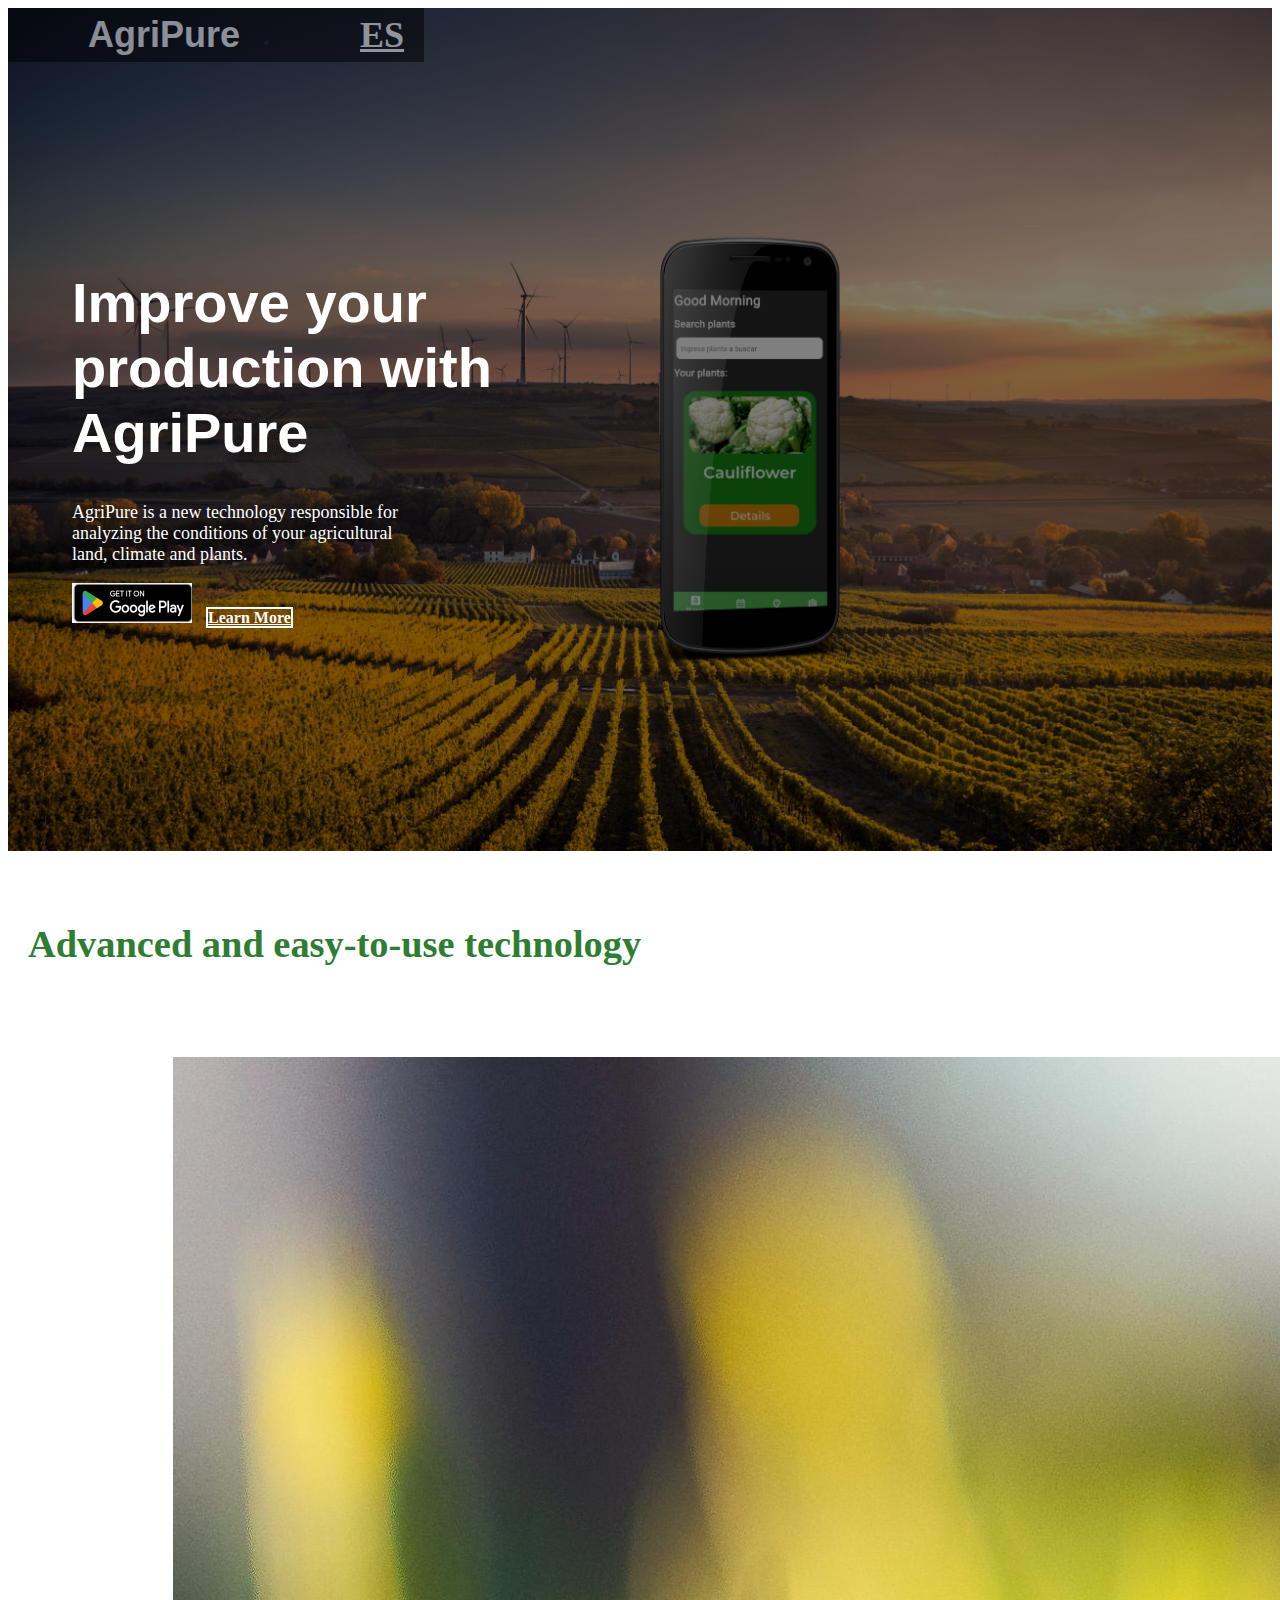
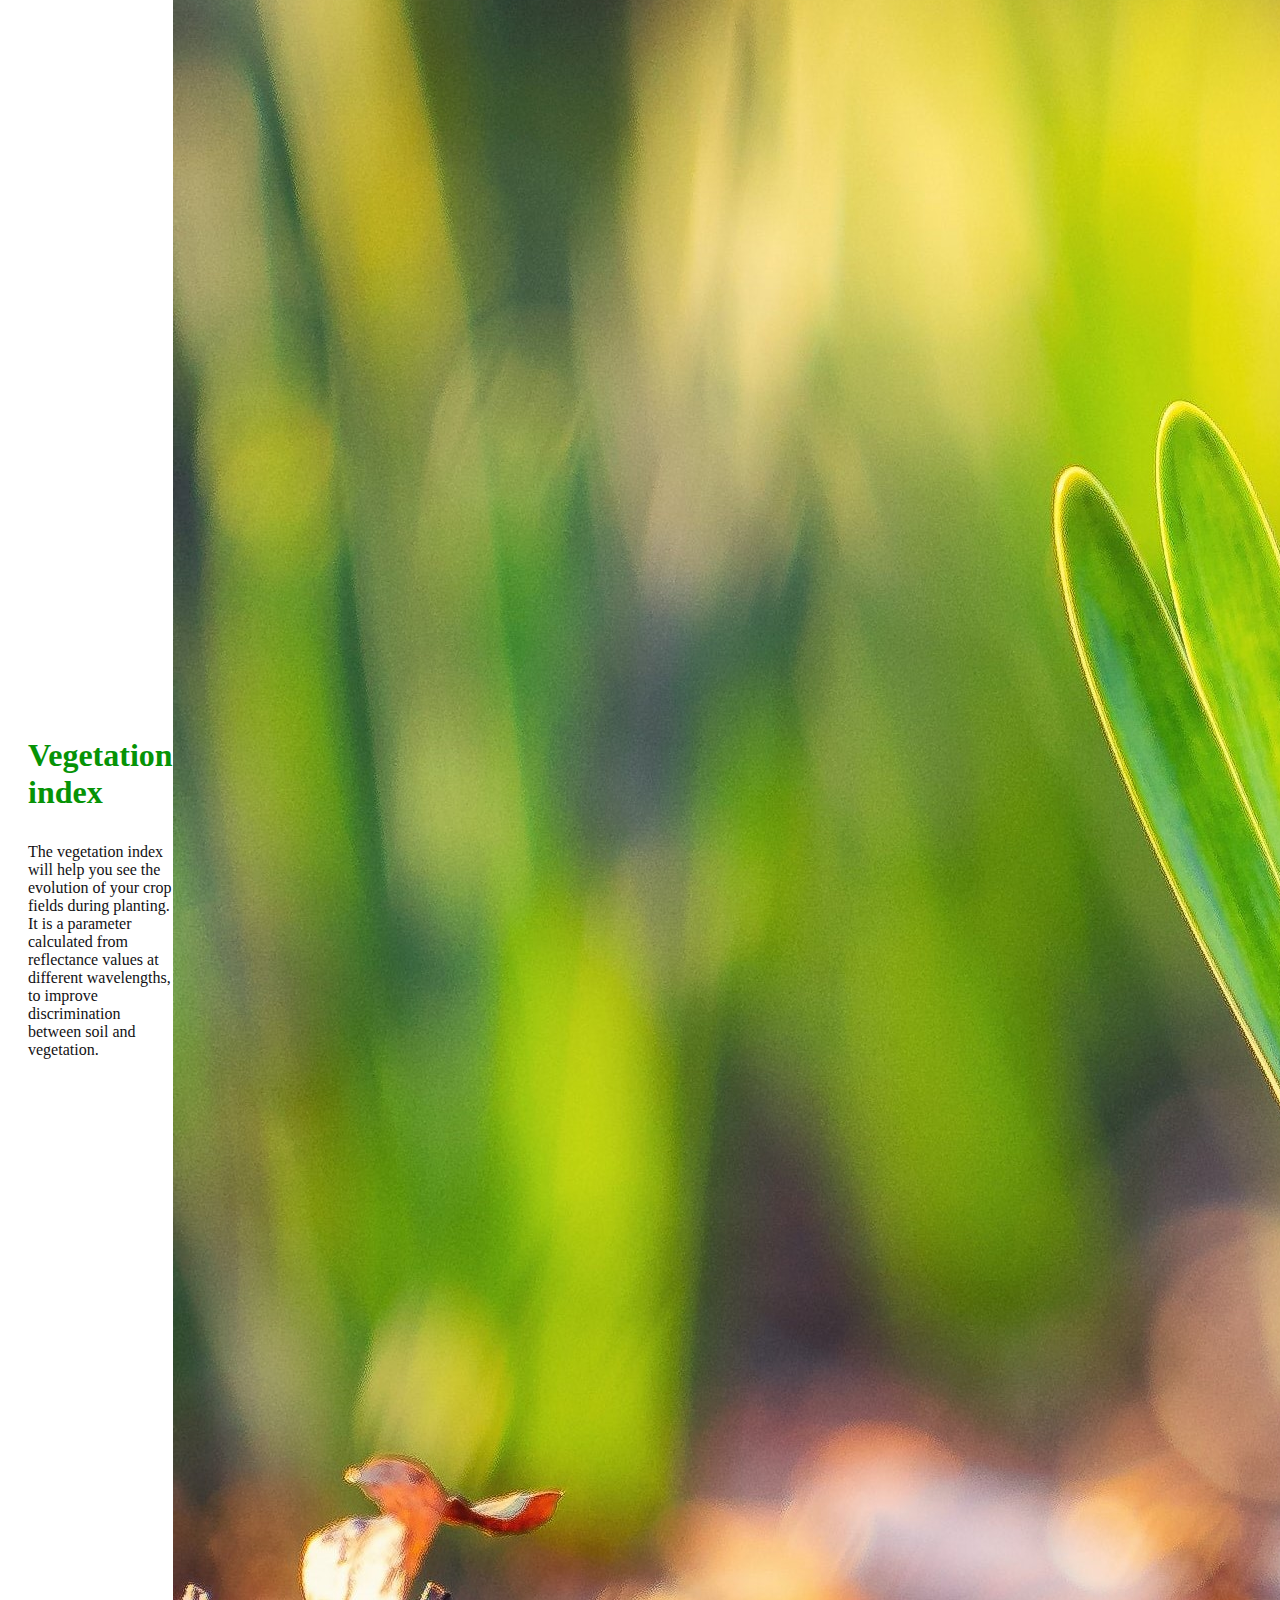
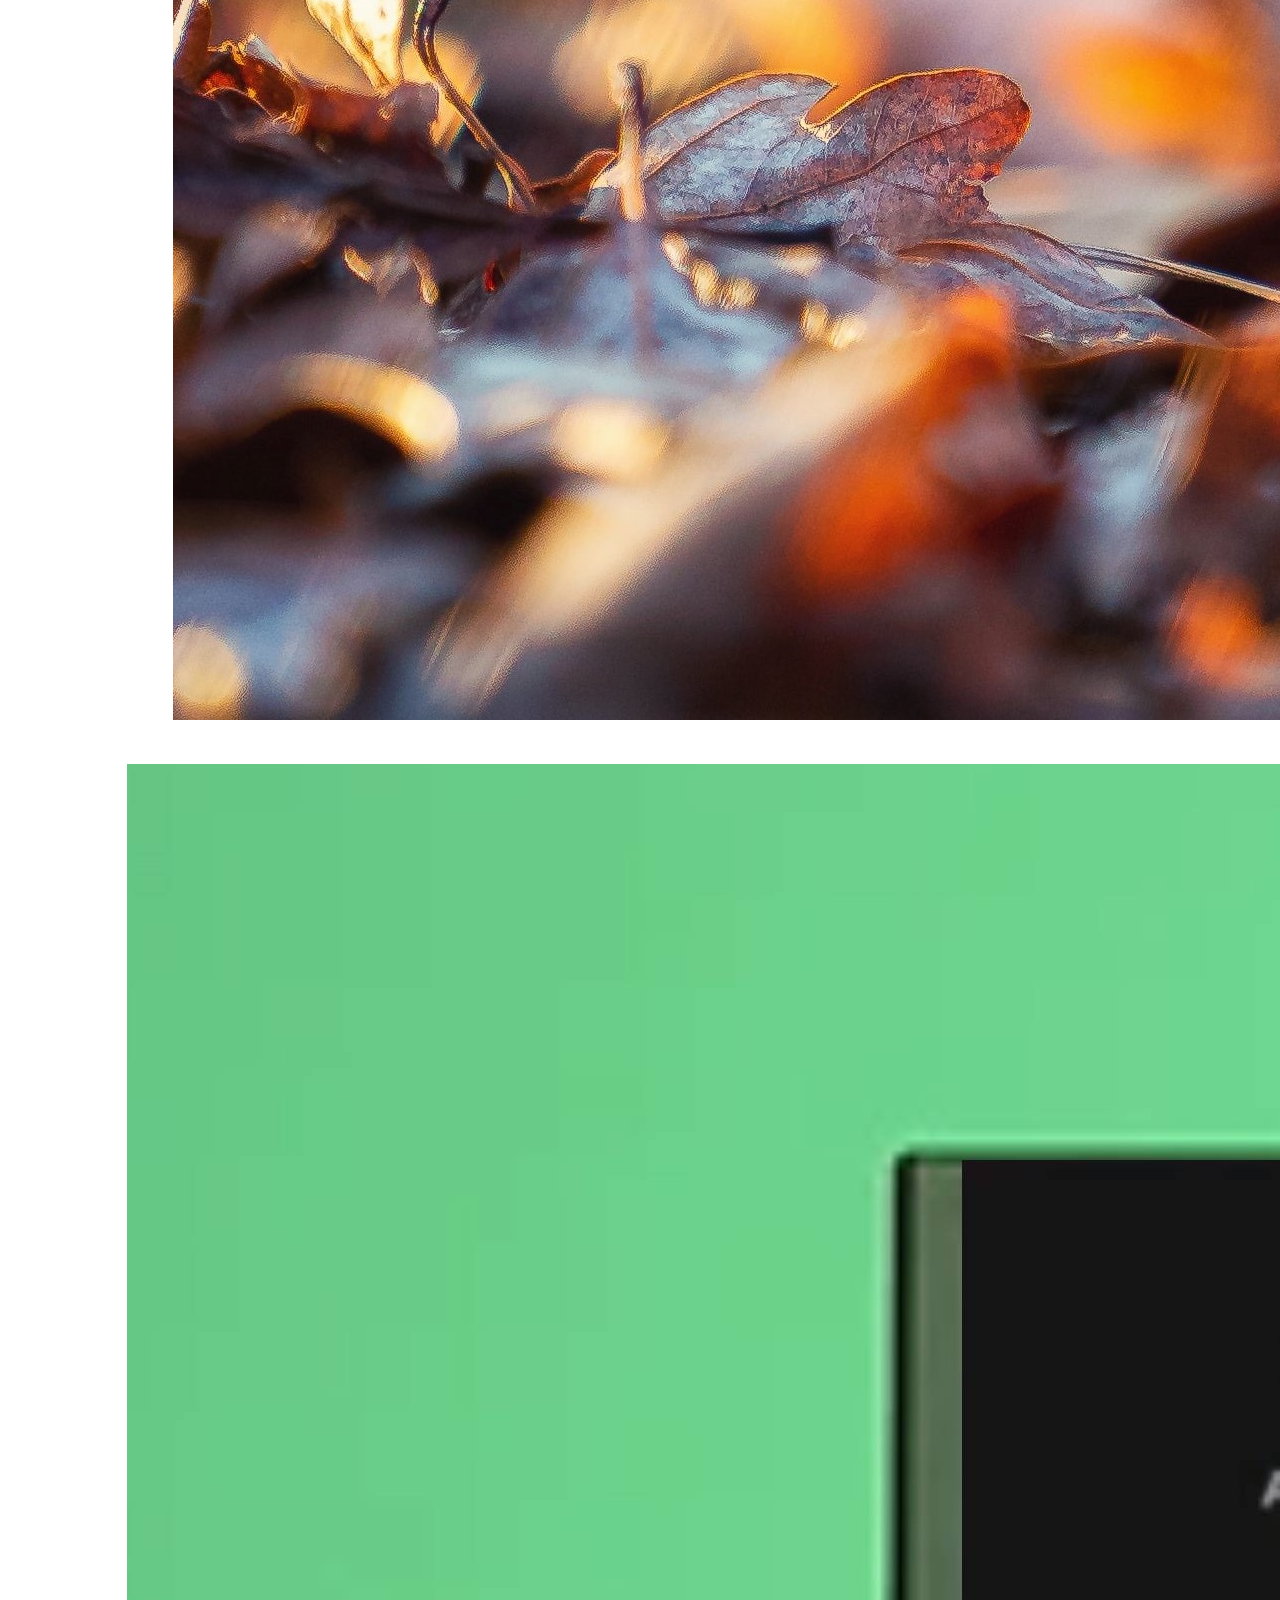
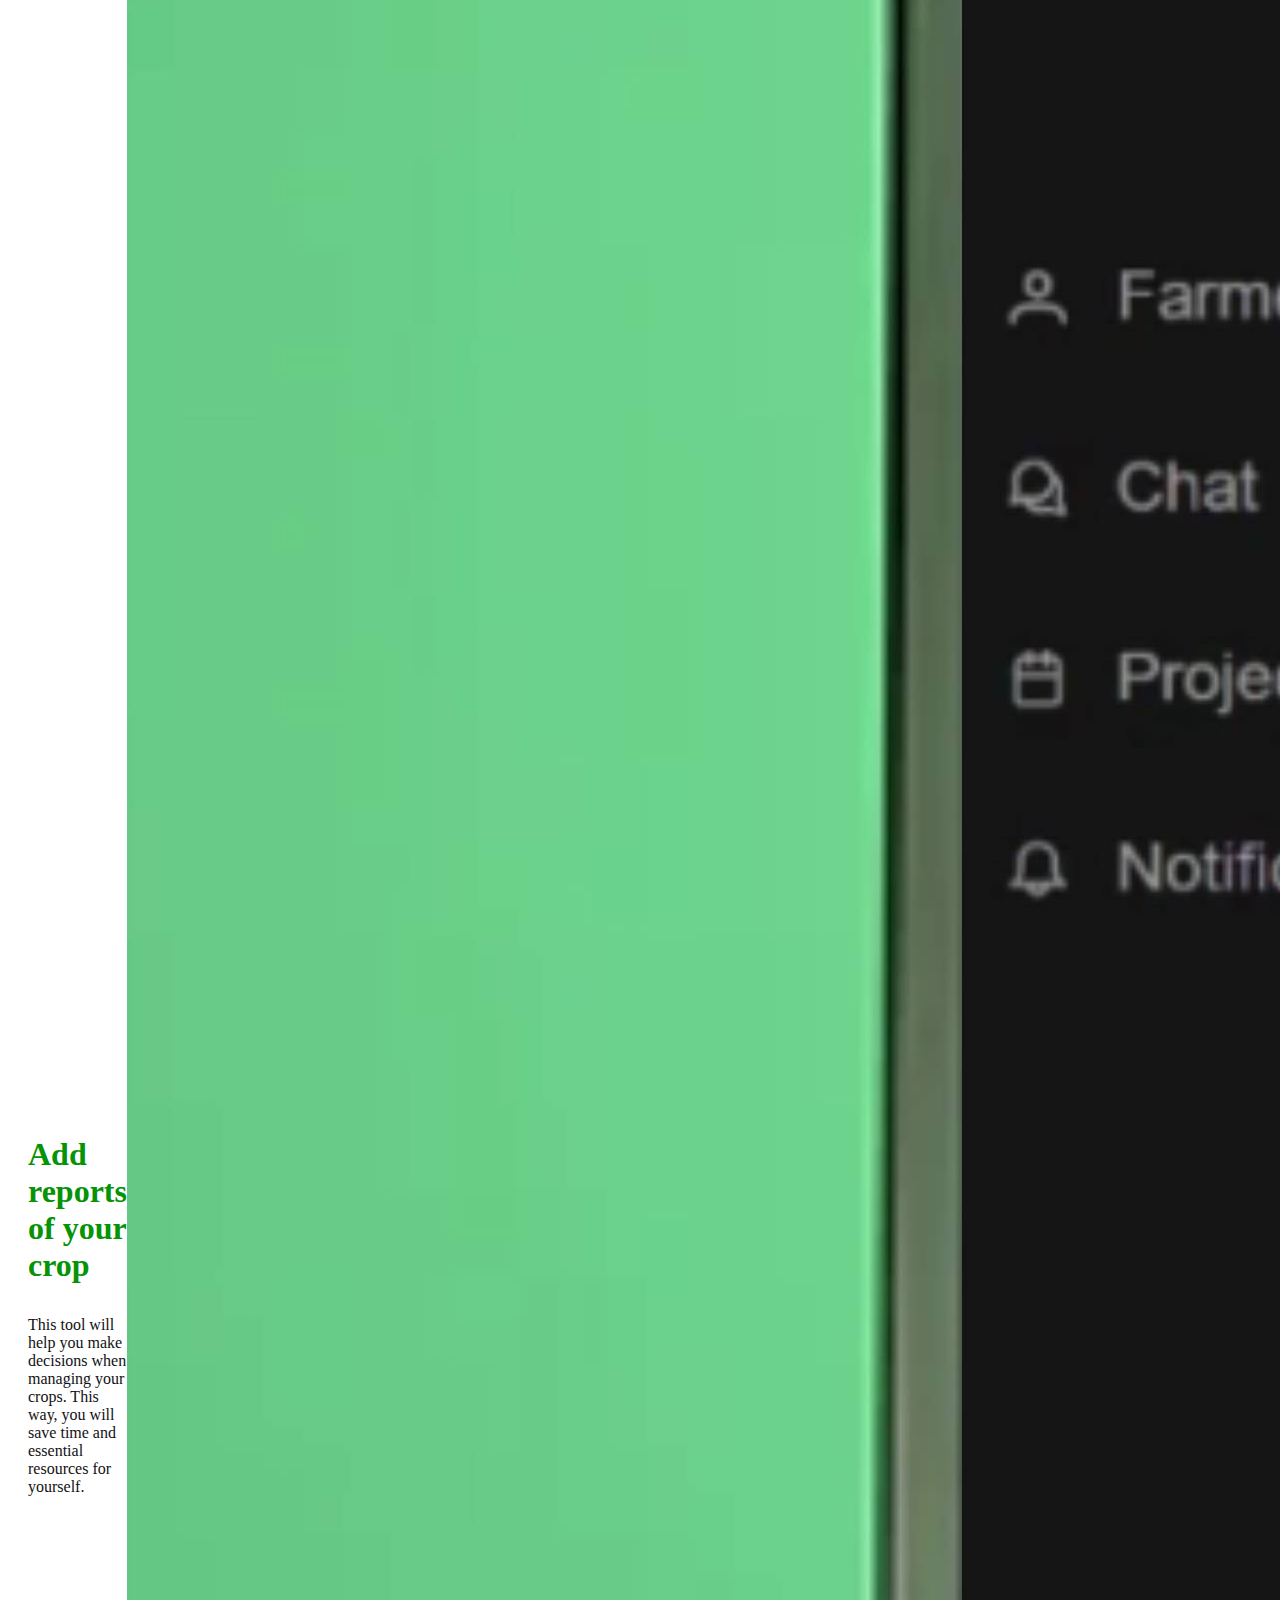
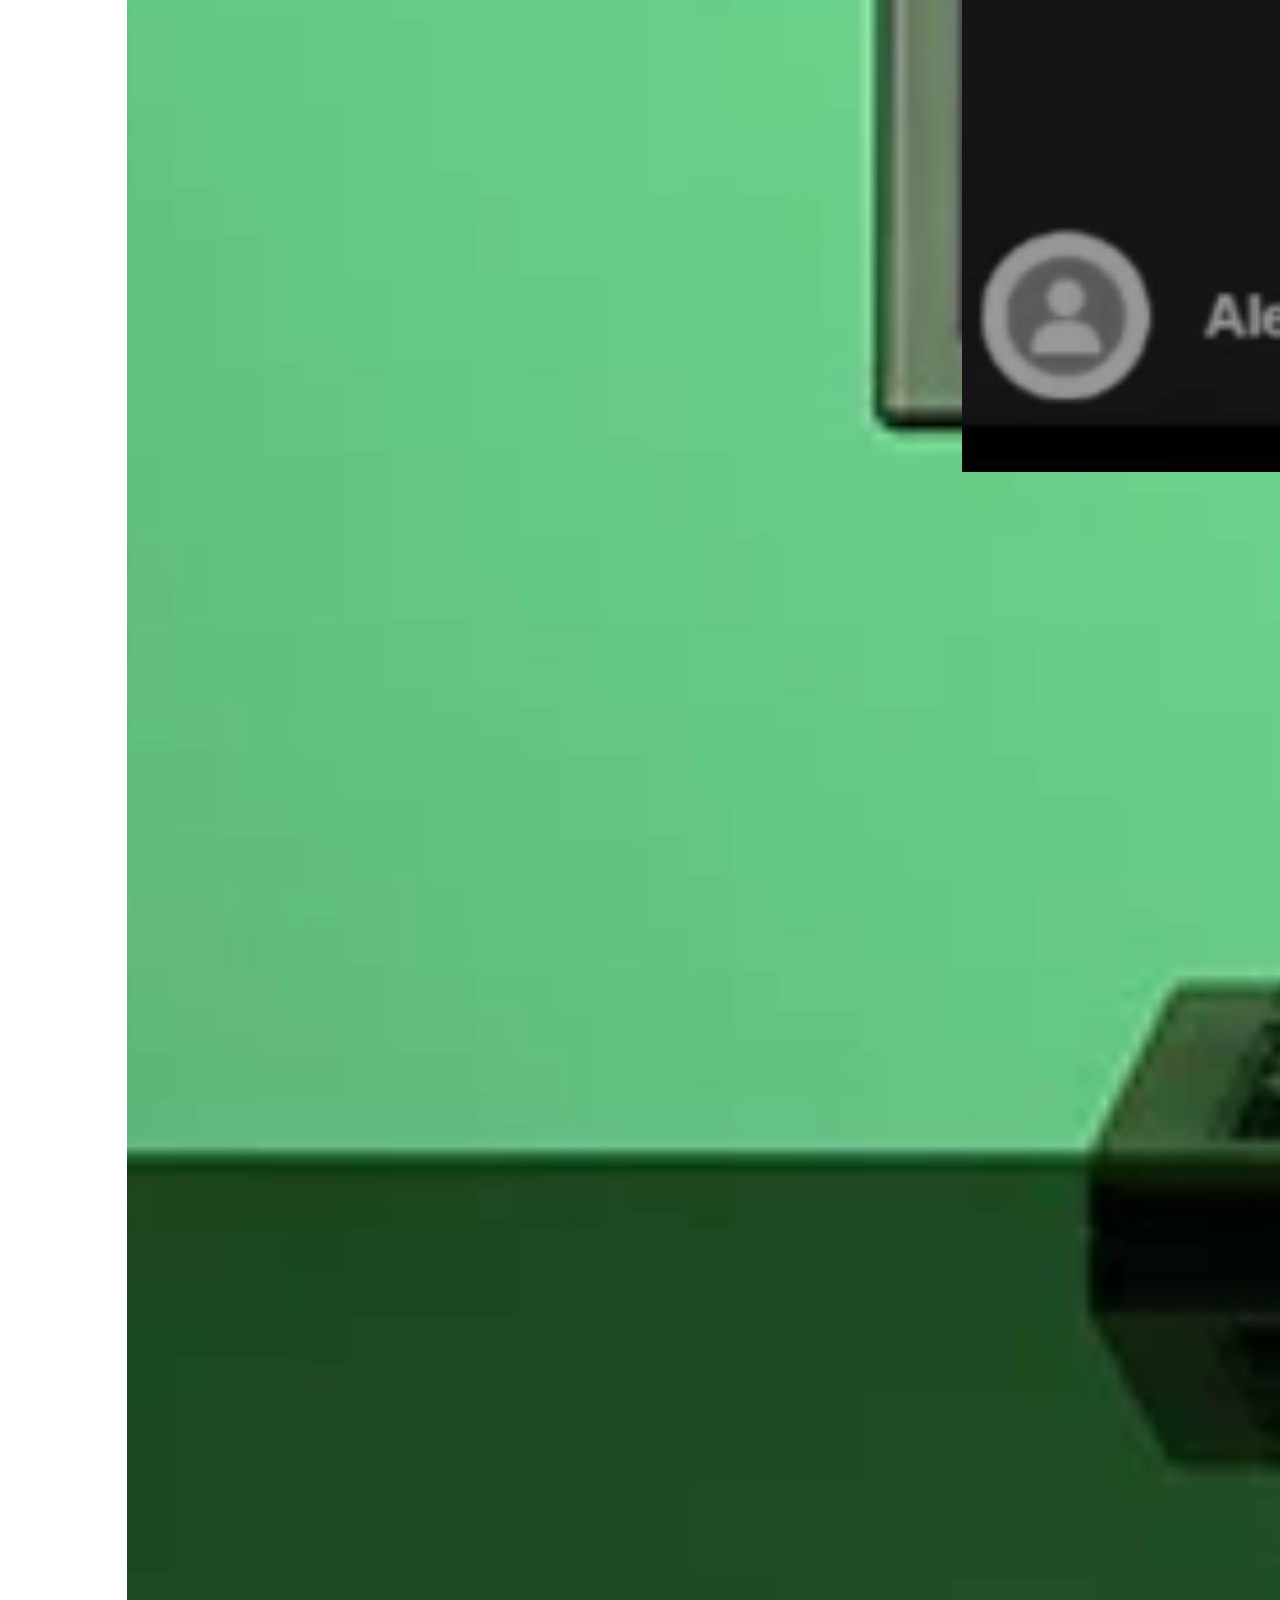
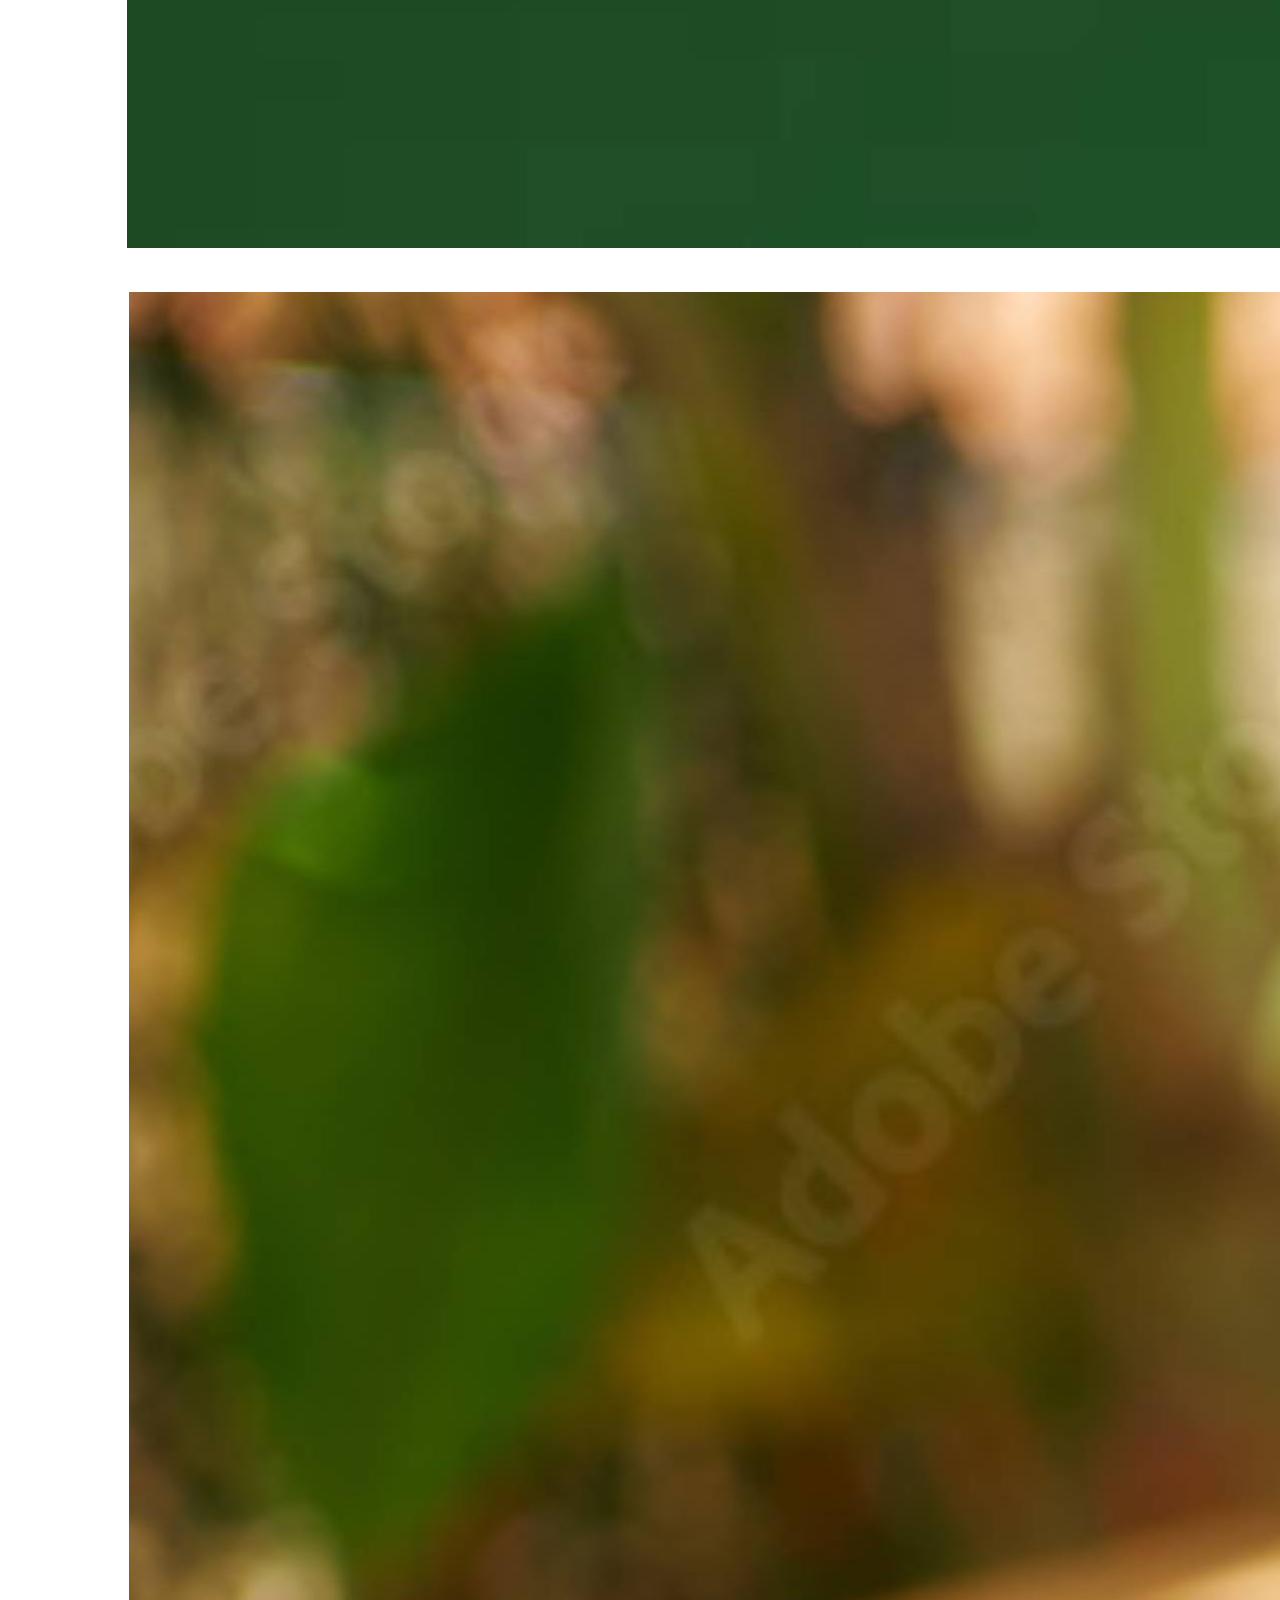
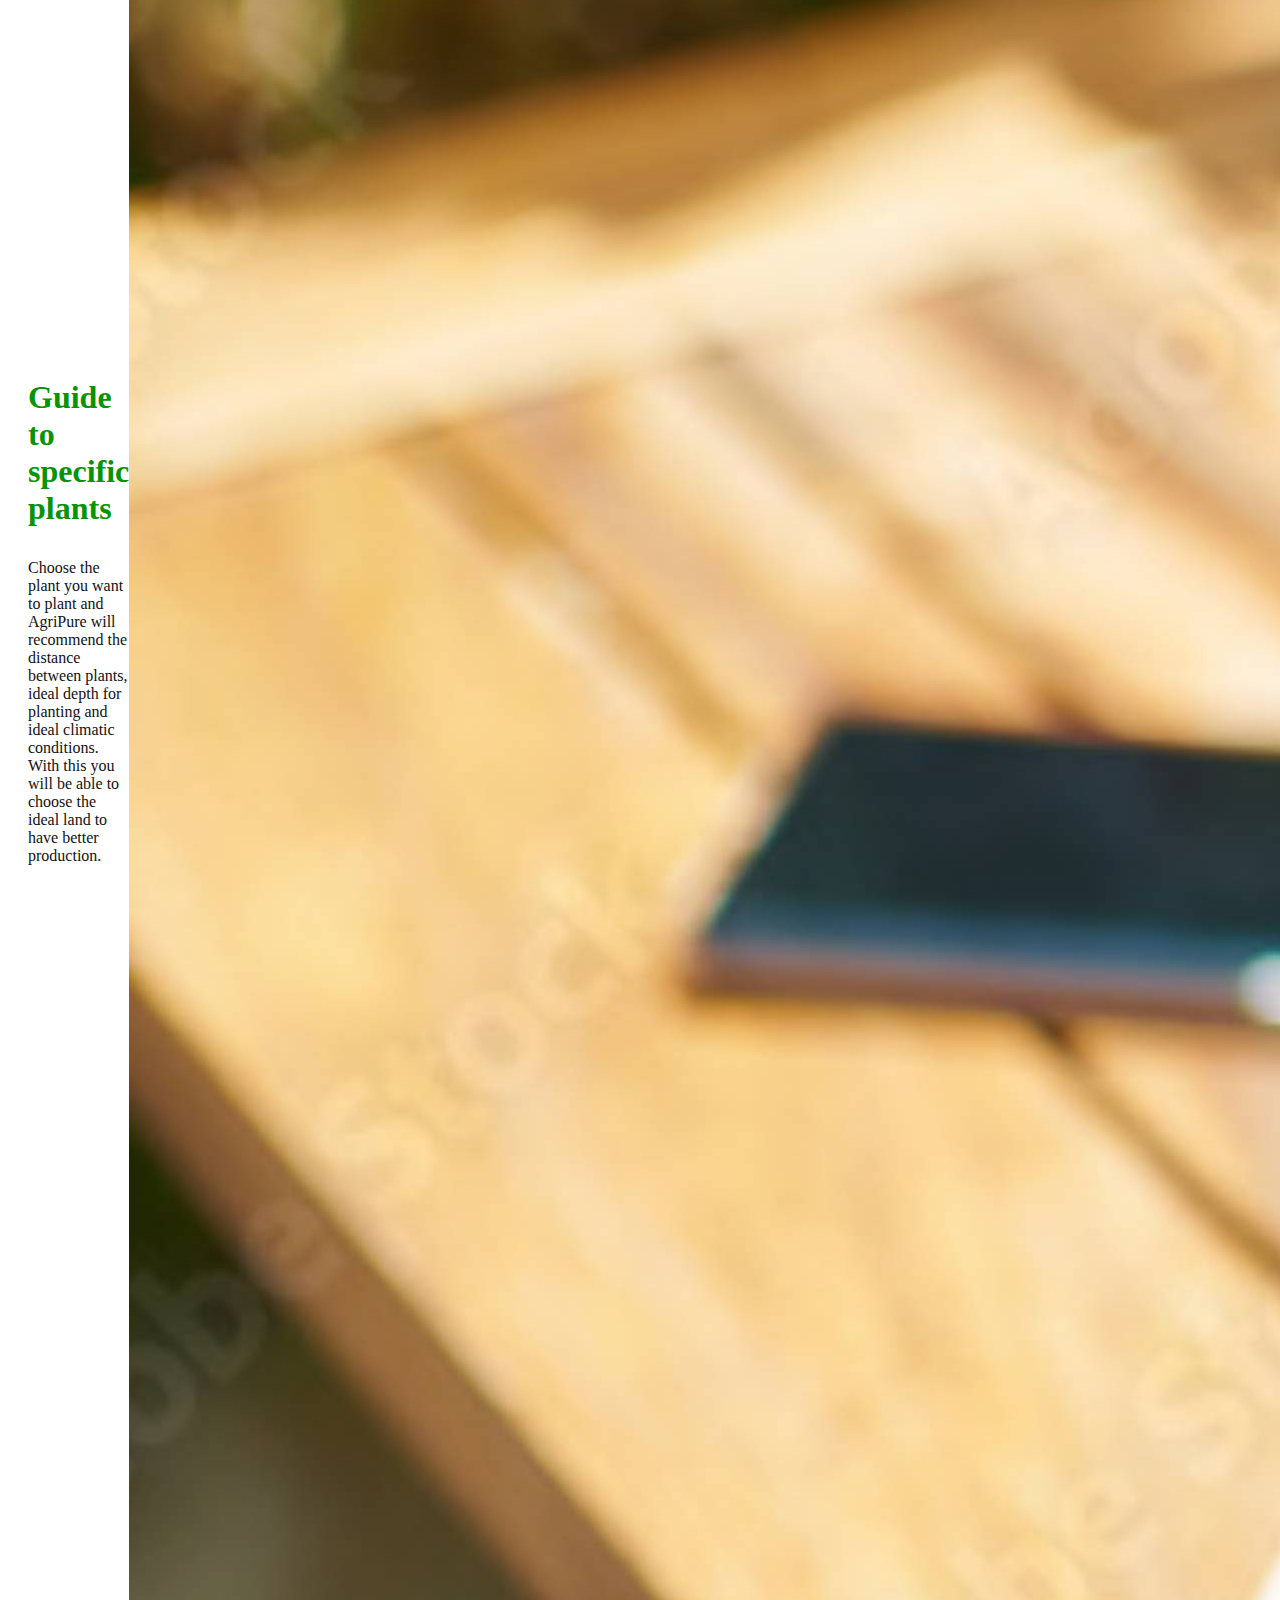
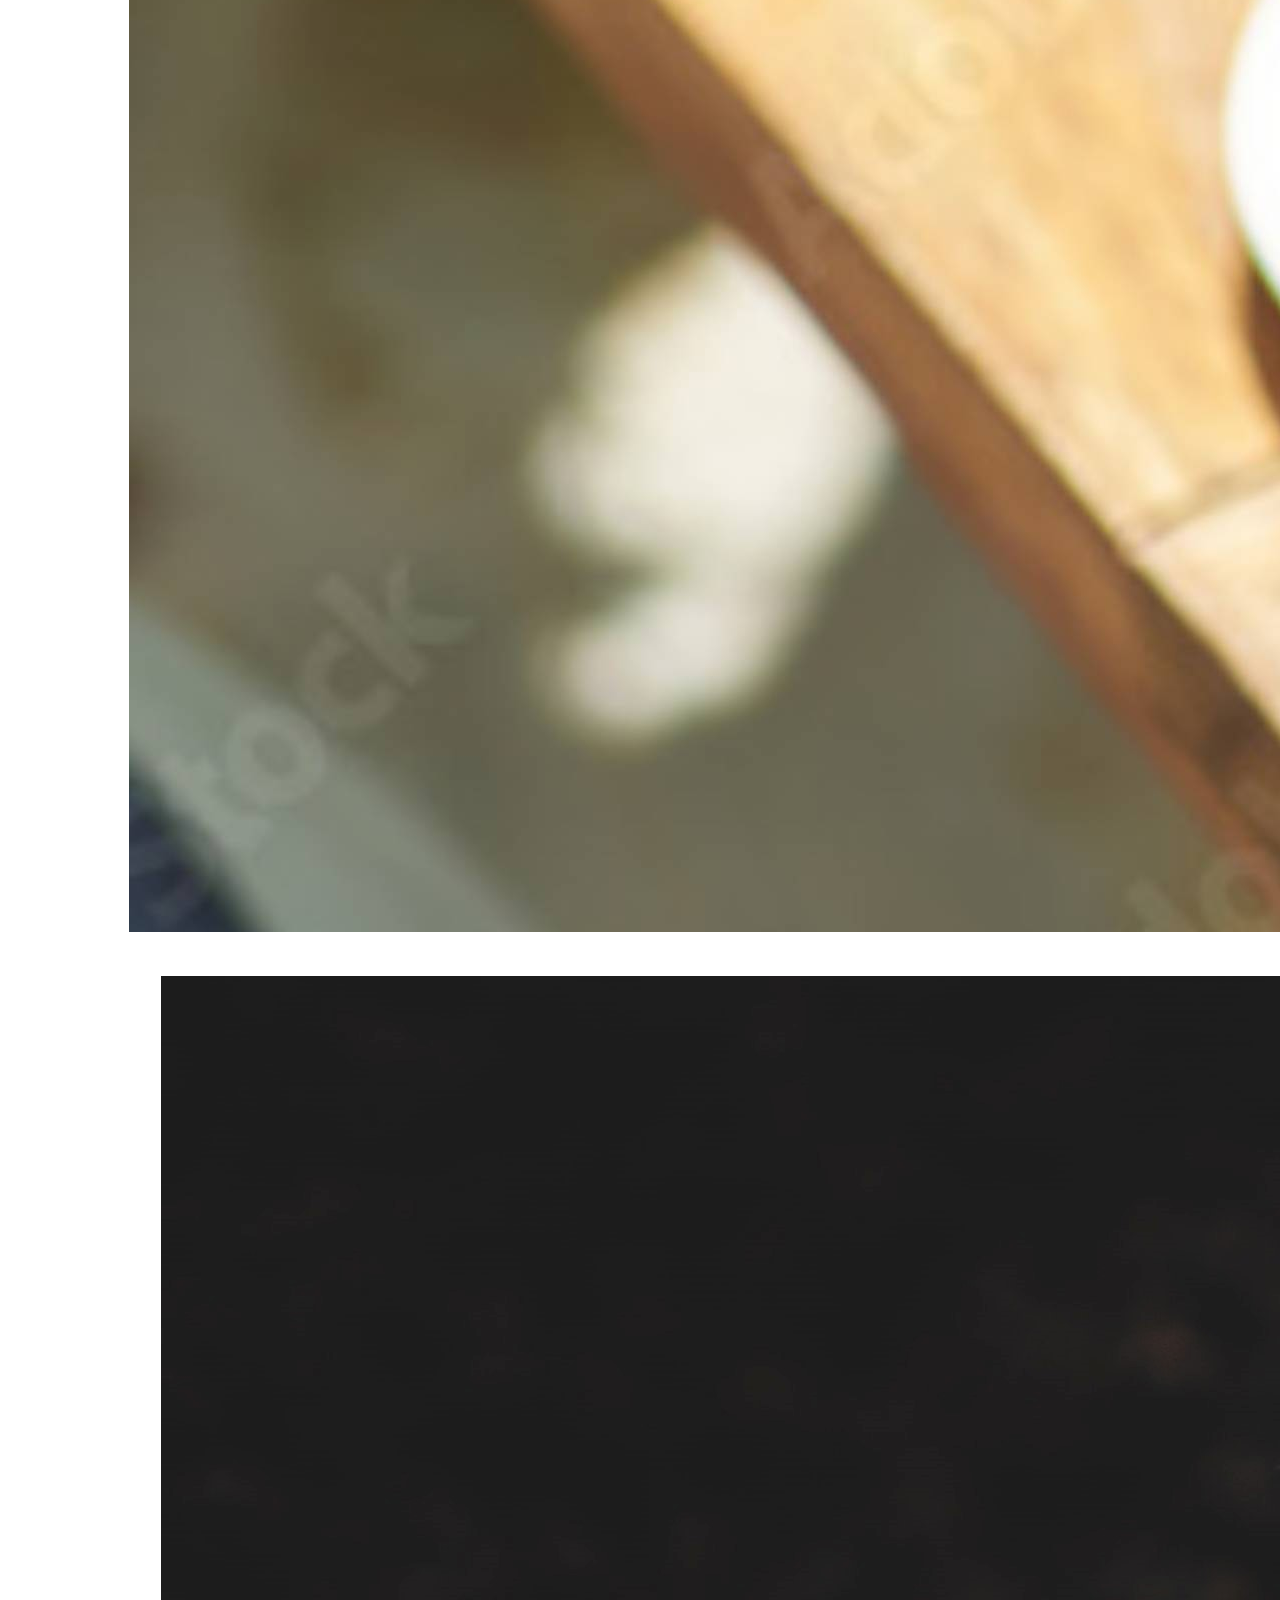
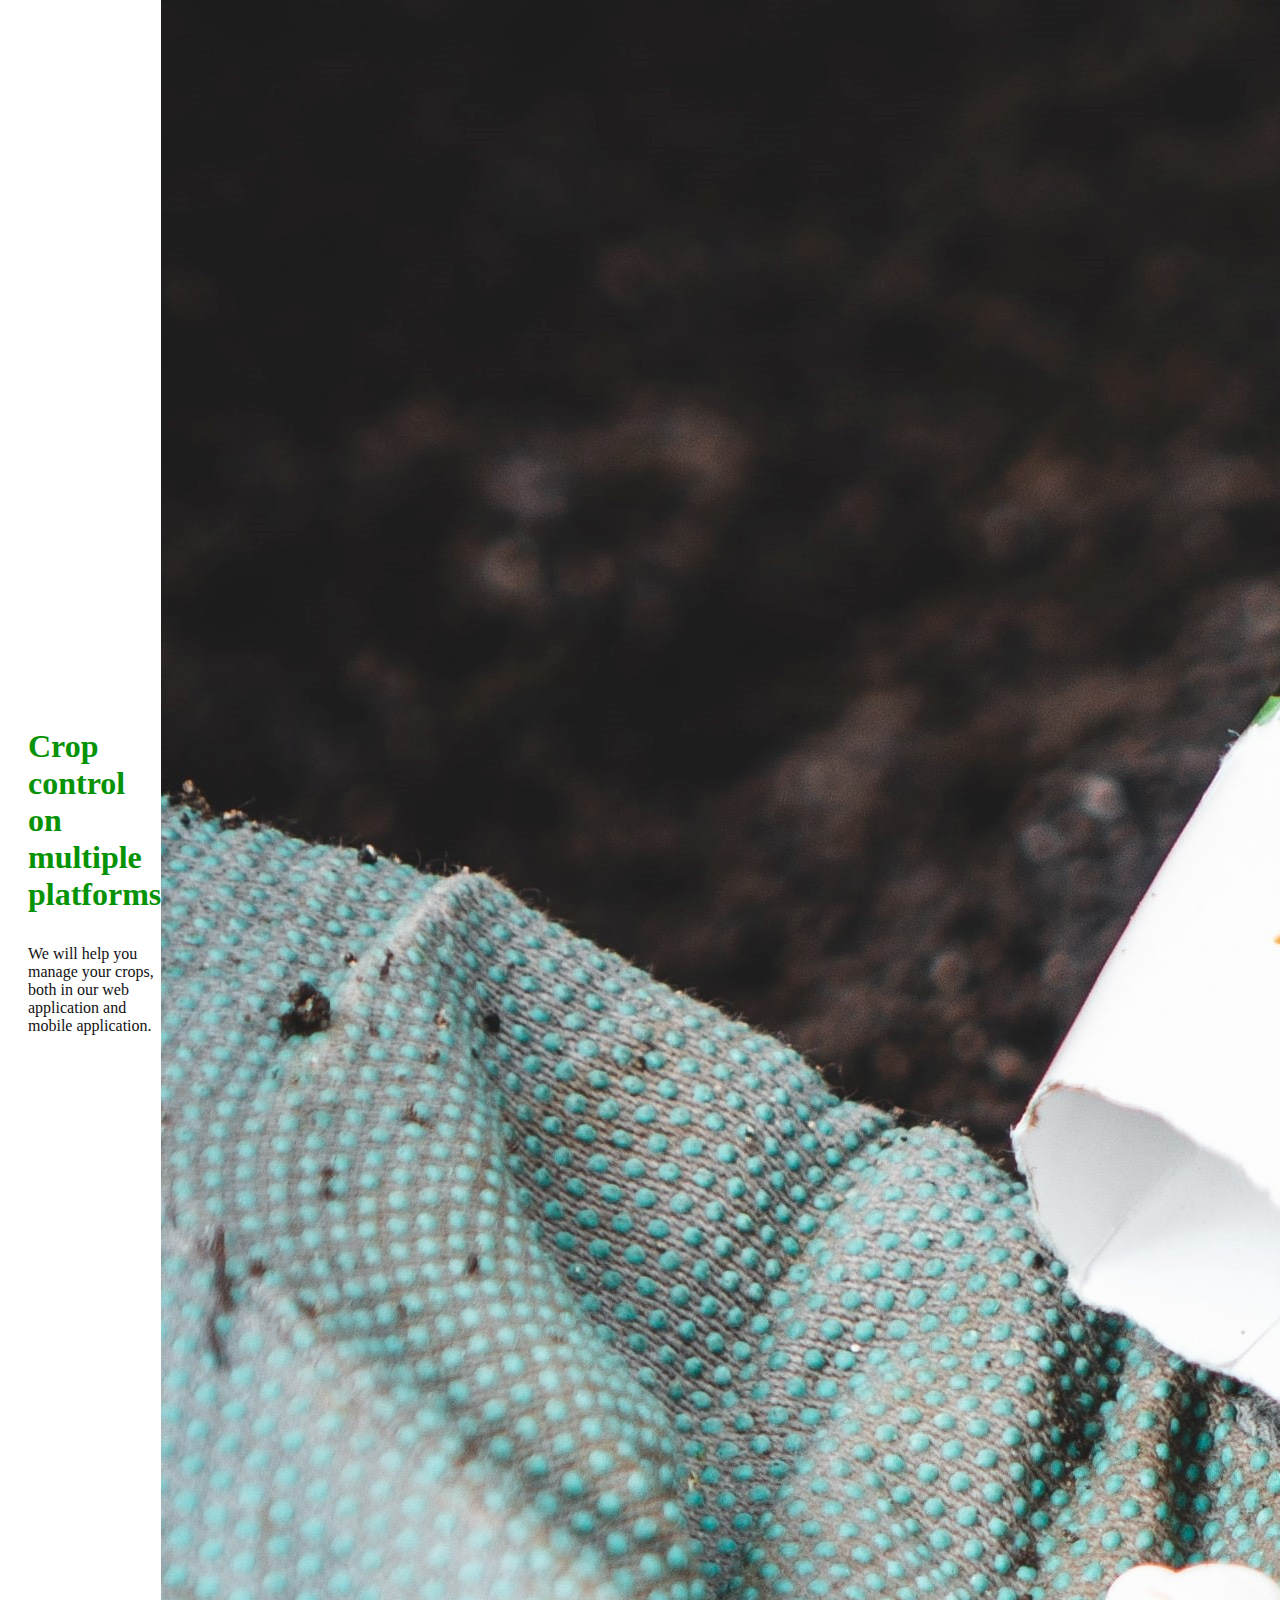
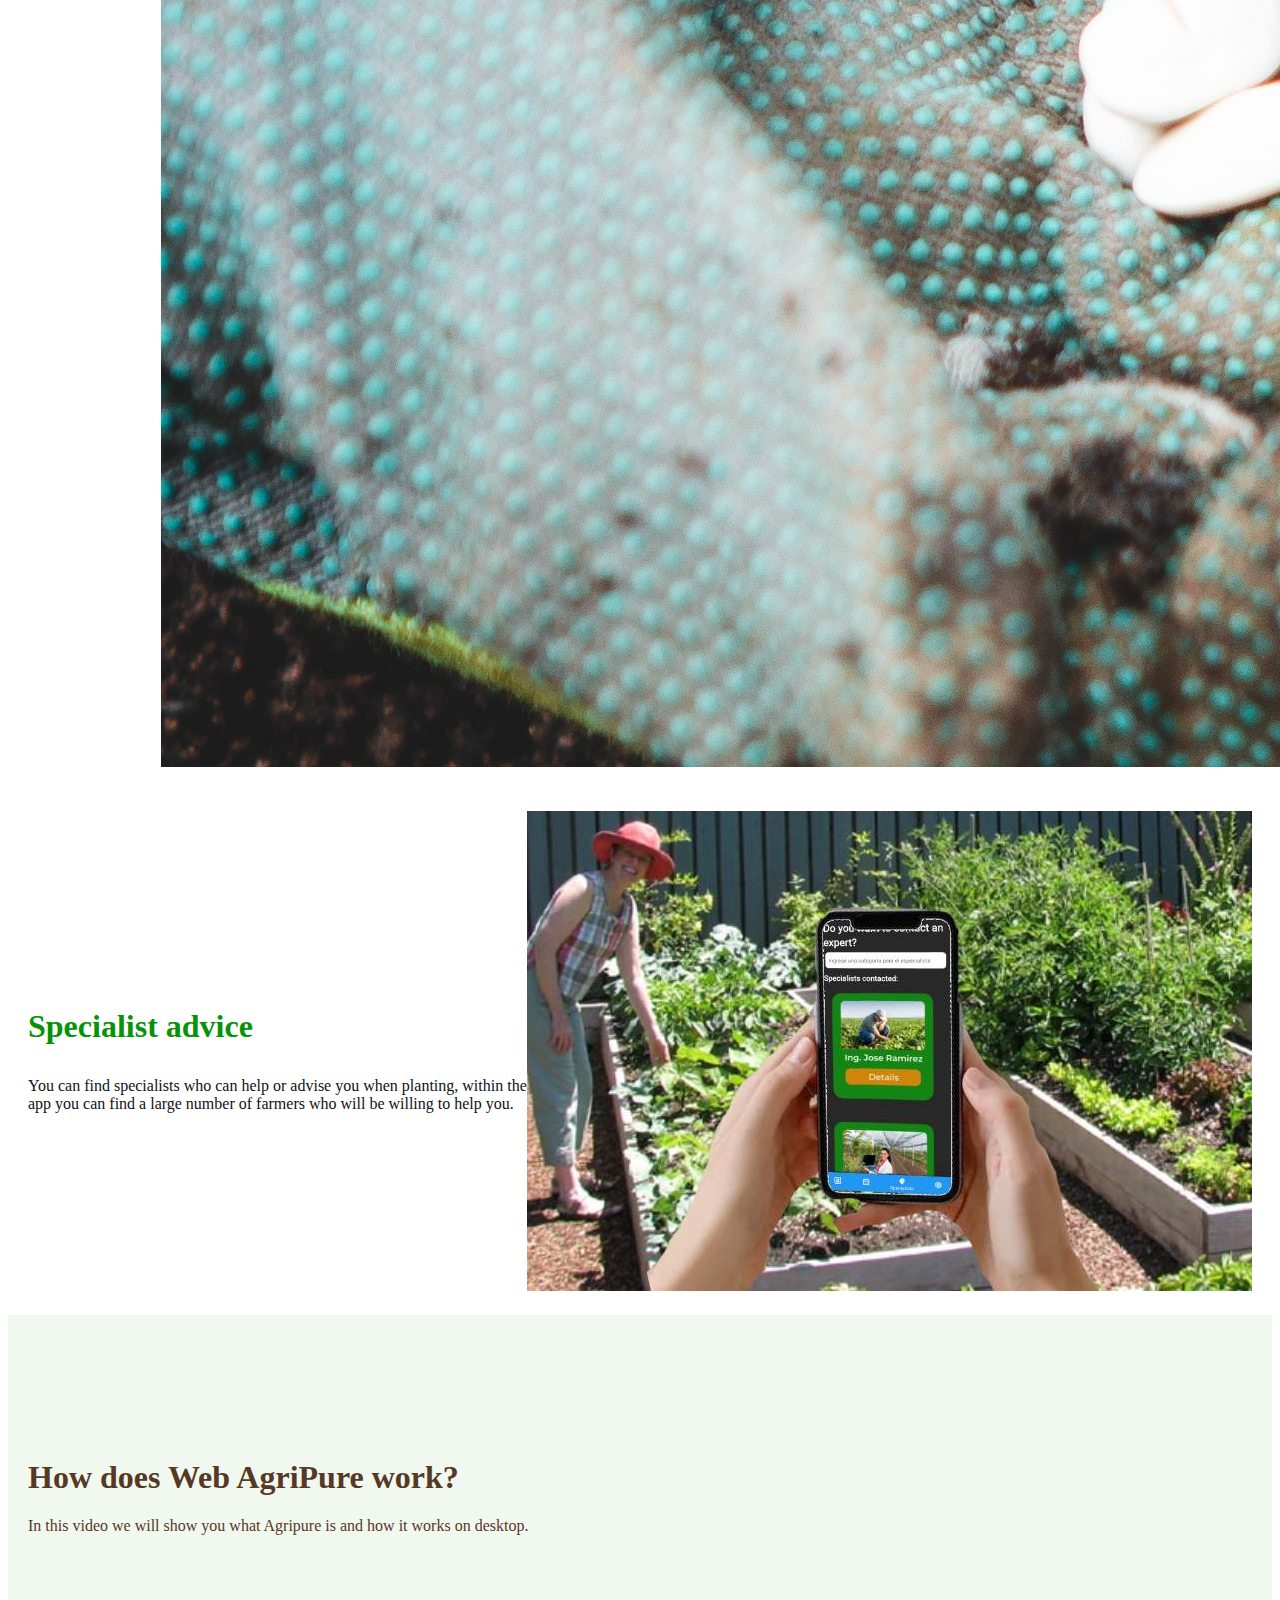
<file: index.html>
<!DOCTYPE html>
<html lang="en">
<head>
    <meta charset="UTF-8">
    <meta http-equiv="X-UA-Compatible" content="IE=edge">
    <meta name="viewport" content="width=device-width, initial-scale=1.0">
    <title>AgriPure</title>
    <!-- bootstrap -->
    <link href="https://cdn.jsdelivr.net/npm/bootstrap@5.2.0-beta1/dist/css/bootstrap.min.css" rel="stylesheet"
        integrity="sha384-0evHe/X+R7YkIZDRvuzKMRqM+OrBnVFBL6DOitfPri4tjfHxaWutUpFmBp4vmVor" crossorigin="anonymous">
    <link href="styles.css" rel="stylesheet">
    <link rel="stylesheet" href="https://cdnjs.cloudflare.com/ajax/libs/font-awesome/6.0.0-beta3/css/all.min.css" integrity="sha512-h7c0pHdK5+Ngdkra0lswQKKeu9RVR+WMgzKbhKdz4CwXTHwGX1/5p84xQQ/6eV1MR8lZ3DvYhwTzJtjxl0b01Q==" crossorigin="anonymous" referrerpolicy="no-referrer" />
</head>
<body>
    <main>
        <section class="text-left position-relative section-1" id="hero">
            <div class="section-1-content">
                <div class="container-fluid section-1-title">
                    <div class="row align-items-center">
                      <a class="navbar-brand navbar-titles px-5">AgriPure</a>
                    </div>
                    <ul class="nav">
                        <li class="nav-item">
                          <a class="nav-link text-app" href="./index_es.html">ES</a>
                        </li>
                      </ul>
                  </div>
                  
                <h1 class="font-titles">Improve your production with AgriPure</h1>
                <p class="paragraph-hero">AgriPure is a new technology responsible for analyzing the conditions of your agricultural land, climate and plants.</p>
                <img src="./assets/images/google.jpg" class="img-google" alt="">
                <a class="btn me-2 btn-me" type="button" href="https://agripure.netlify.app/">Learn More</a>
            </div>
        </section>

        <section id="features" style="padding: 20px;">
            <div class="container">
                <div class="row">
                    <div class="col-lg-12 text-center">
                        <h4 class="mini-subtitle" style="color: #2e7d32; font-size: 2.4rem;">Advanced and easy-to-use technology</h4>
                    </div>
                </div>
            </div>
        </section>

        <section style="padding: 20px;">
            <div class="container">
                <div class="row align-items-center">
                    <div class="col-lg-6">
                        <h3 class="third-titles">Vegetation index</h3>
                        <p class="lead">The vegetation index will help you see the evolution of your crop fields during planting.
                            It is a parameter calculated from reflectance values ​​at different wavelengths, to improve discrimination between soil and vegetation.</p>
                    </div>
                    <div class="col-lg-6">
                        <img src="assets/images/feature-1.jpg" class="d-block mx-lg-auto img-fluid rounded-3" alt="plantas creciendo en macetas" loading="lazy">
                    </div>
                </div>
            </div>
        </section>

        <section style="padding: 20px;">
            <div class="container">
                <div class="row align-items-center">
                    <div class="col-lg-6 order-lg-last">
                        <h3 class="third-titles">Add reports of your crop</h3>
                        <p class="lead">This tool will help you make decisions when managing your crops. This way, you will save time and essential resources for yourself.</p>
                    </div>
                    <div class="col-lg-6 order-lg-first">
                        <img src="assets/images/feature-2.jpg" class="d-block mx-lg-auto img-fluid rounded-3" alt="plantas creciendo en macetas" loading="lazy">
                    </div>
                </div>
            </div>
        </section>

        <section style="padding: 20px;">
            <div class="container">
                <div class="row align-items-center">
                    <div class="col-lg-6">
                        <h3 class="third-titles">Guide to specific plants</h3>
                        <p class="lead">Choose the plant you want to plant and AgriPure will recommend the distance between plants, ideal depth for planting and ideal climatic conditions. With this you will be able to choose the ideal land to have better production.</p>
                    </div>
                    <div class="col-lg-6">
                        <img src="assets/images/feature-3.jpg" class="d-block mx-lg-auto img-fluid rounded-3" alt="plantas creciendo en macetas" loading="lazy">
                    </div>
                </div>
            </div>
        </section>

        <section style="padding: 20px;">
            <div class="container">
                <div class="row align-items-center">
                    <div class="col-lg-6 order-lg-last">
                        <h3 class="third-titles">Crop control on multiple platforms</h3>
                        <p class="lead">We will help you manage your crops, both in our web application and mobile application.</p>
                    </div>
                    <div class="col-lg-6 order-lg-first">
                        <img src="assets/images/feature-4.jpg" class="d-block mx-lg-auto img-fluid rounded-3" alt="plantas creciendo en macetas" loading="lazy">
                    </div>
                </div>
            </div>
        </section>

        <section style="padding: 20px;">
            <div class="container">
                <div class="row align-items-center">
                    <div class="col-lg-6">
                        <h3 class="third-titles">Specialist advice</h3>
                        <p class="lead">You can find specialists who can help or advise you when planting, within the app you can find a large number of farmers who will be willing to help you.</p>
                    </div>
                    <div class="col-lg-6">
                        <img src="assets/images/feature-5.jpg" class="d-block mx-lg-auto img-fluid rounded-3" alt="plantas creciendo en macetas" loading="lazy">
                    </div>
                </div>
            </div>
        </section>

        <section id="function" style="background-color: #f0f8f0; padding: 20px;">
            <div class="container">
                <div class="row align-items-center">
                    <div class="col-lg-6 order-lg-last">
                        <h1 class="display-10 lh-1 mb-3 text-center second-titles">How does Web AgriPure work?</h1>
                        <p class="display-10 lh-1 mb-3 text-center second-titles">In this video we will show you what Agripure is and how it works on desktop.</p>
                    </div>
                    <div class="col-lg-6 order-lg-first">
                        <div class="video-container">
                            <iframe width="560" height="315" src="https://www.youtube.com/embed/gwugI36dwsg" title="YouTube video player" frameborder="0" allow="accelerometer; autoplay; clipboard-write; encrypted-media; gyroscope; picture-in-picture; web-share" allowfullscreen></iframe>                        </div>
                    </div>
                </div>
            </div>
        </section>

        <section style="background-color: #f0f8f0; padding: 20px;">
            <div class="container">
                <div class="row">
                    <div class="col-lg-6">
                        <h1 class="display-10 lh-1 mb-3 text-center second-titles">How does Mobile AgriPure work?</h1>
                        <p class="display-10 lh-1 mb-3 text-center second-titles">This video shows how Agripure works on mobile devices.</p>
                    </div>
                    <div class="col-lg-6">
                        <div class="video-container">
                            <iframe width="560" height="315" src="https://www.youtube.com/embed/6iTq420tQEU" title="YouTube video player" frameborder="0" allow="accelerometer; autoplay; clipboard-write; encrypted-media; gyroscope; picture-in-picture; web-share" allowfullscreen></iframe>                        </div>
                    </div>
                </div>
            </div>
        </section>

        <section id="about-us" style="padding: 20px; background-color: #fafafa;">
            <div class="container">
                <div class="row align-items-center">
                    <div class="col-lg-6">
                        <h2 class="section-title">About Us</h2>
                        <p class="section-text">
                            DevIOT is a team of passionate people dedicated to revolutionizing agriculture through innovative technology. With years of experience in agriculture and technology, our goal is to empower farmers to optimize their production and make informed decisions.
                        </p>
                        <p class="section-text">
                            Our mission is to provide cutting-edge solutions that analyze soil conditions, climate data and plant health, helping you achieve better yields and sustainable agricultural practices.
                        </p>
                    </div>
                    <div class="col-lg-6">
                        <img src="assets/images/integrantes.jpg" class="img-fluid" alt="Our Team" loading="lazy">
                    </div>
                </div>
            </div>
        </section>


        <section style="background-color: #f0f8f0; padding: 20px;">
            <div class="container">
                <div class="row">
                    <div class="col-lg-6">
                        <h1 class="display-10 lh-1 mb-3 text-center second-titles">Video About the Team</h1>
                        <p class="display-10 lh-1 mb-3 text-center second-titles">This video shows the members of the team, who will present their experiences with the development of Agripure.</p>
                    </div>
                    <div class="col-lg-6">
                        <div class="video-container">
                            <iframe width="560" height="315" src="https://www.youtube.com/embed/iZFKRjOAKU8?si=97zdBexy3nwIQk78" title="YouTube video player" frameborder="0" allow="accelerometer; autoplay; clipboard-write; encrypted-media; gyroscope; picture-in-picture; web-share" allowfullscreen></iframe>                        </div>
                    </div>
                </div>
            </div>
        </section>
        

        <section class="text-left position-relative section-2" id="cultivo">
            <div class="section-2-content">
                <h1 class="font-titles">Are you an specialist?</h1>
                <p class="paragraph-hero">Come and earn extra money by offering training to farmers. What are you waiting for?</p>
                <img src="./assets/images/google.jpg" class="img-google" alt="">
            </div>
        </section>

        <section id="formulario" style="padding: 50px;">
            <div class="container">
                <div class="row">
                    <div class="col-lg-6">
                        <h3 class="second-titles text-center">Do you want to know more about AgriPure and its benefits?</h3>
                        <p class="lead">
                            Complete the following form with your information and questions. We will contact you within 24 hours.
                        </p>
                    </div>
                    <div class="col-lg-6">
                        <form>
                            <div class="row">
                                <div class="col-12 col-md-6">
                                    <div class="mb-3">
                                        <input type="email" class="form-control input-email input-long" id="correoInput" placeholder="E-Mail">
                                        <input type="text" class="form-control input-bordes input-long" id="apellidoInput" placeholder="Names">
                                        <input type="text" class="form-control input-bordes input-long" id="paternoInput" placeholder="Last Name">
                                        <input type="text" class="form-control input-numero input-long" id="telefonoInput" placeholder="Number (optional)">
                                    </div>
                                </div>
                            </div>
        
                            <button type="submit" class="btn btn-success btn-lg" href="https://agripure.netlify.app/">Register</button>
                        </form>
                    </div>
                </div>
            </div>
        </section>
        
    </main>
    <footer class="container-fluid footer-main">
        <div class="container-content-footer">
            <ul>
                <li>Facebook</li>
                <li>WhatsApp</li>
                <li>LinkedIn</li>
                <li>Instagram</li>
            </ul>
            <div class="col-md-4 d-flex align-items-center footer-copy">
                <h3>AgriPure</h3>

                <span>© Copyright 2023</span>
            </div>

        </div>
    </footer>
</body>
</html>
</file>
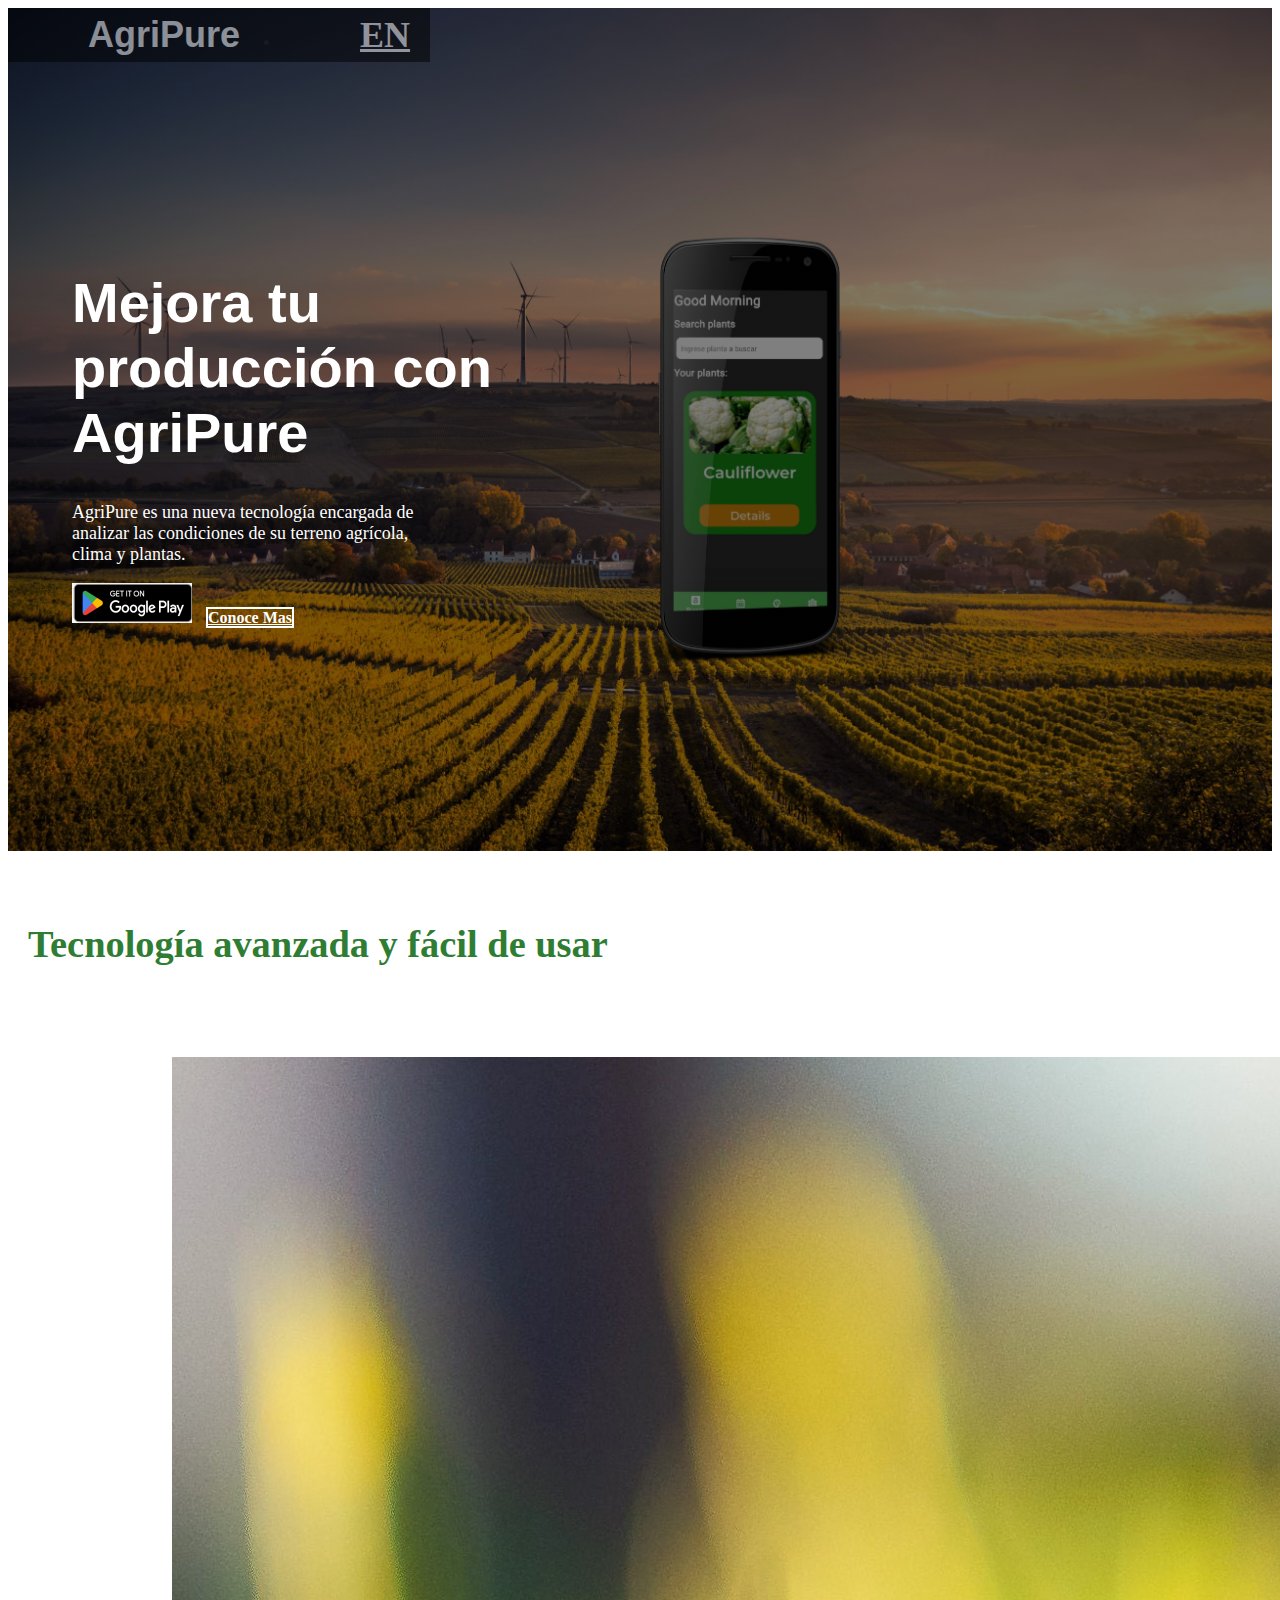
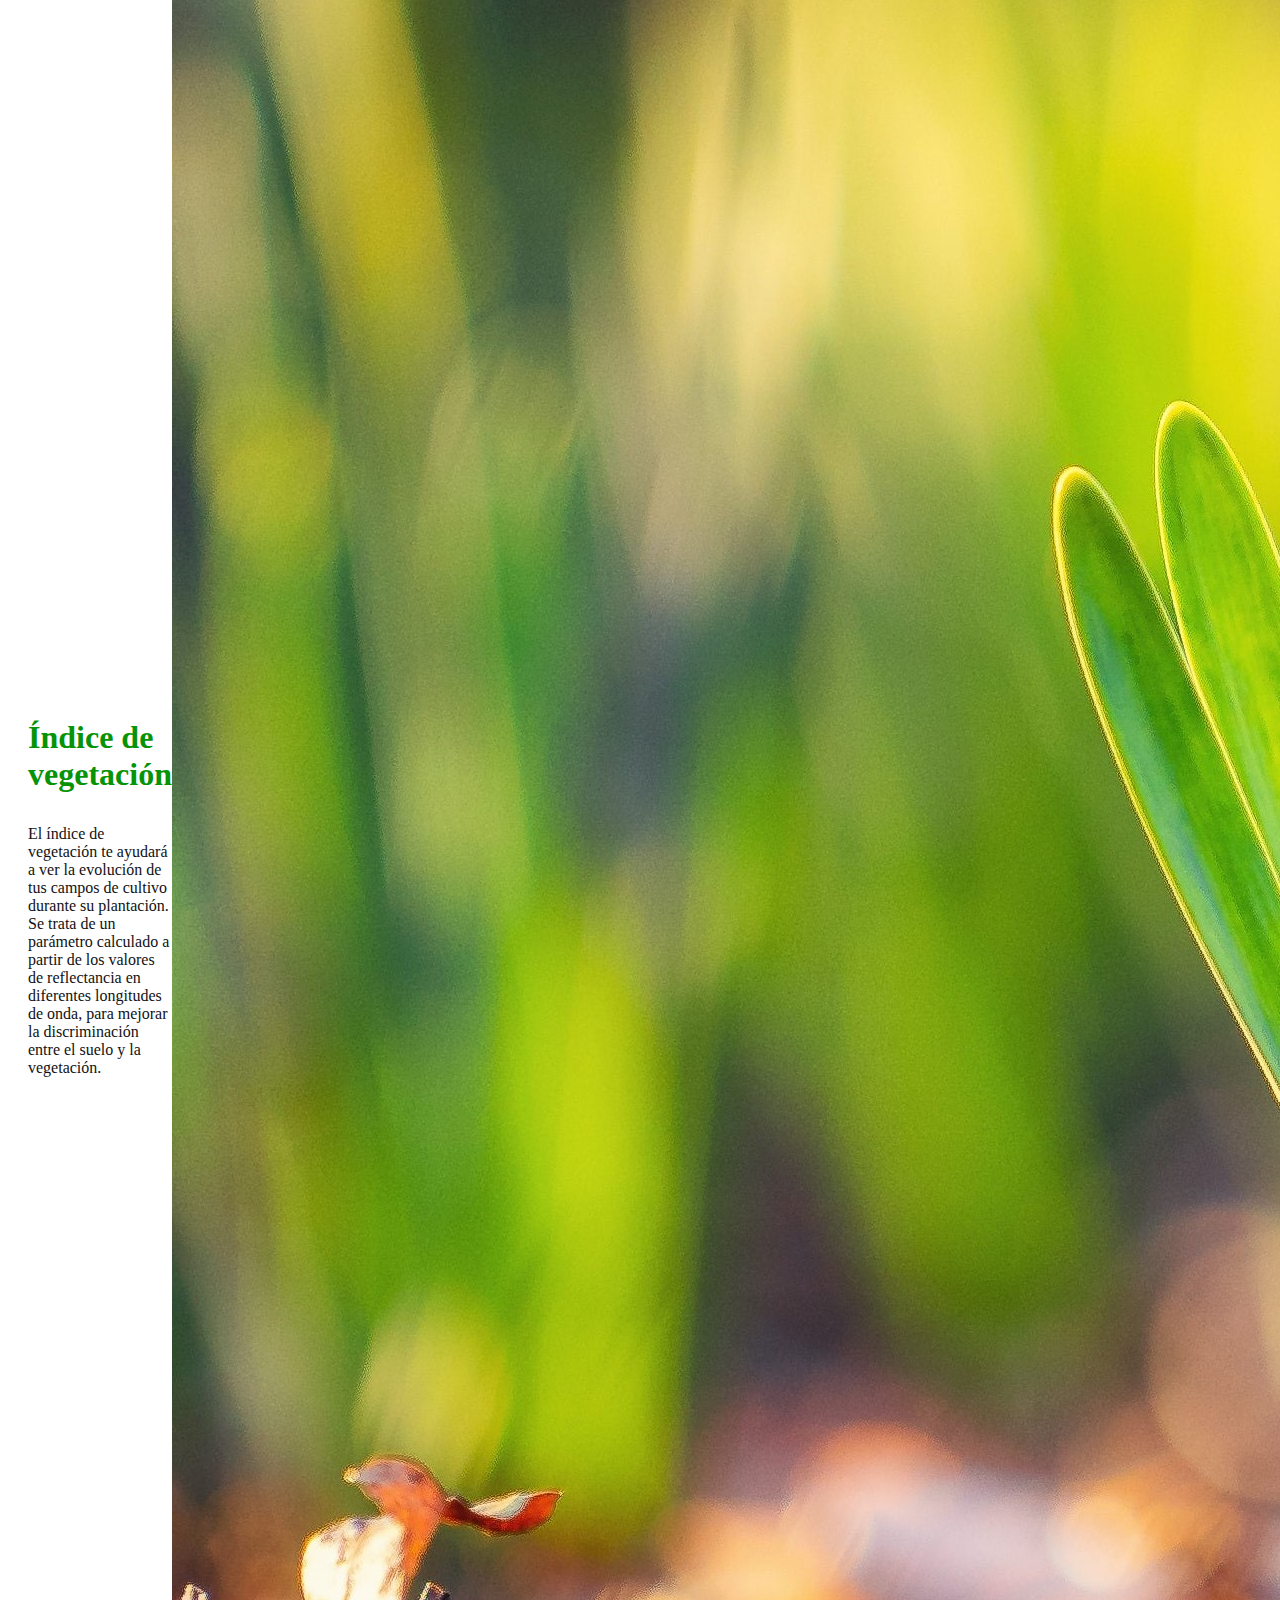
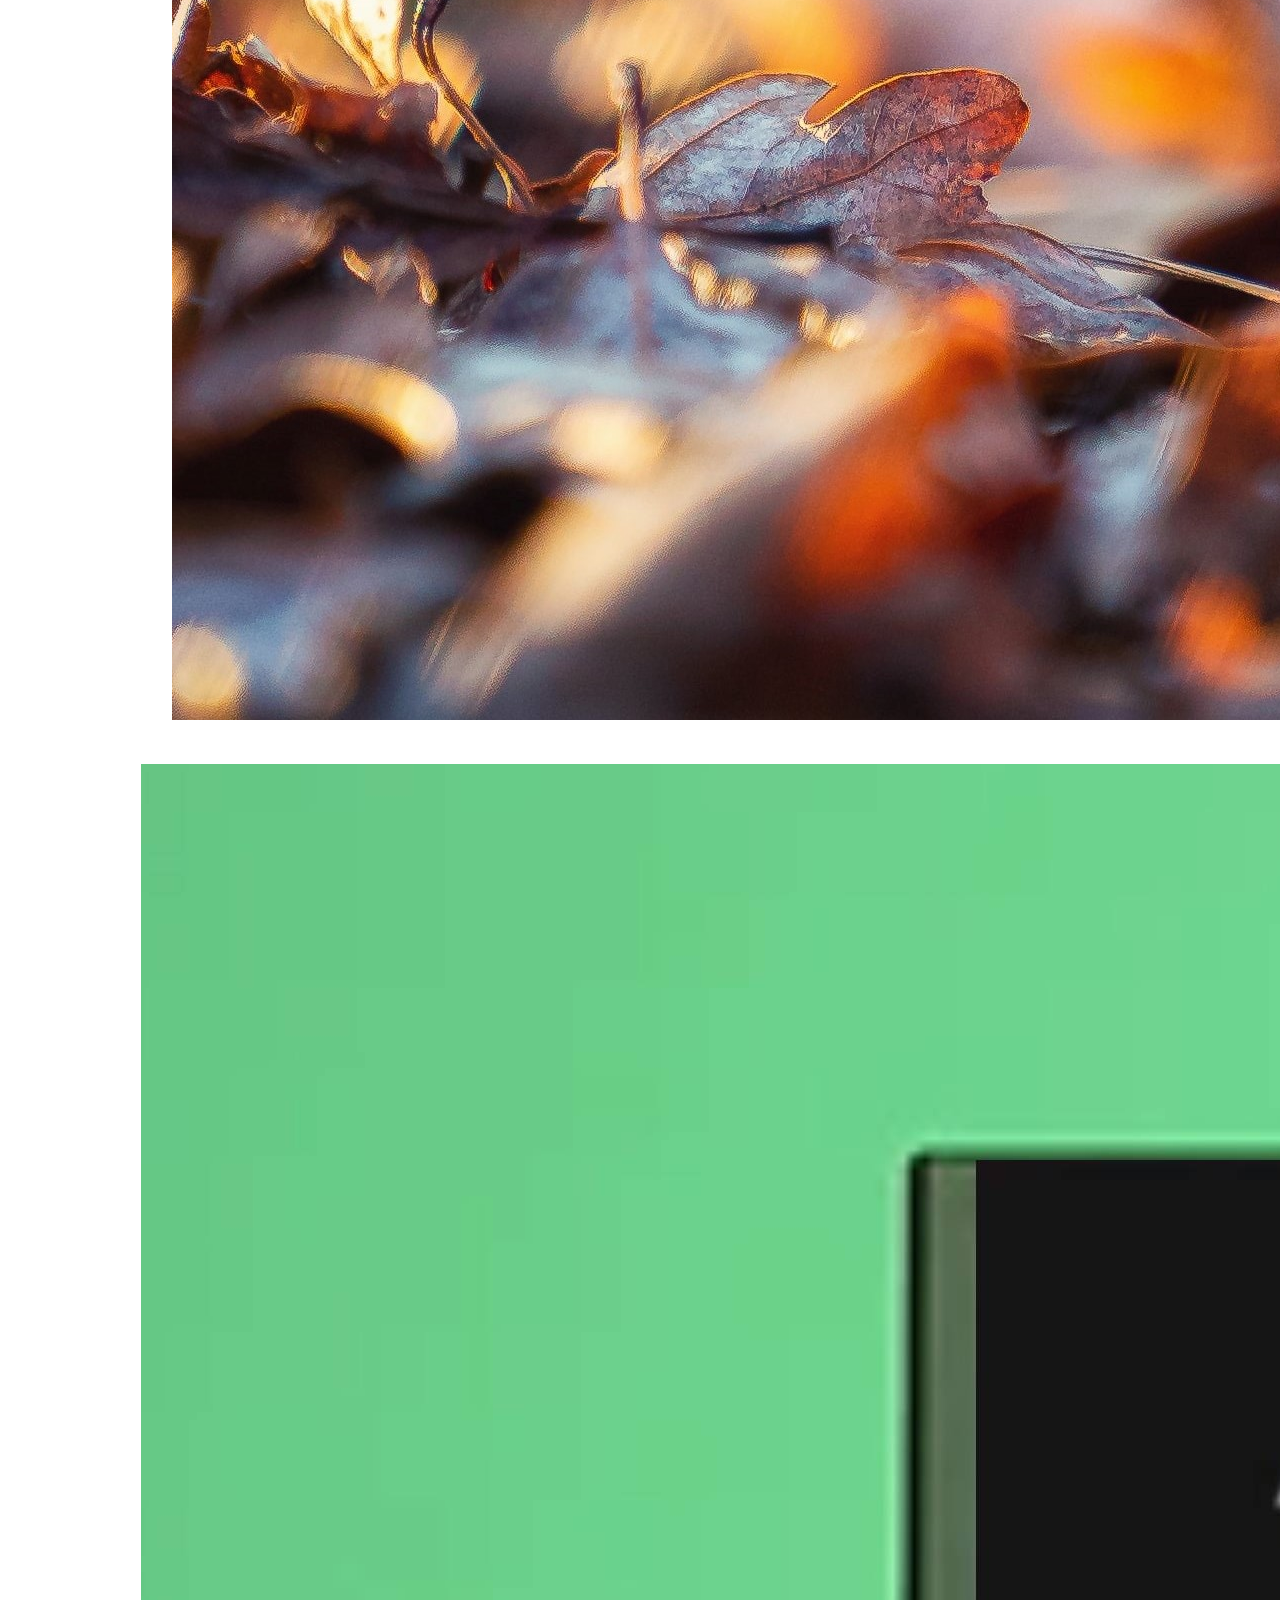
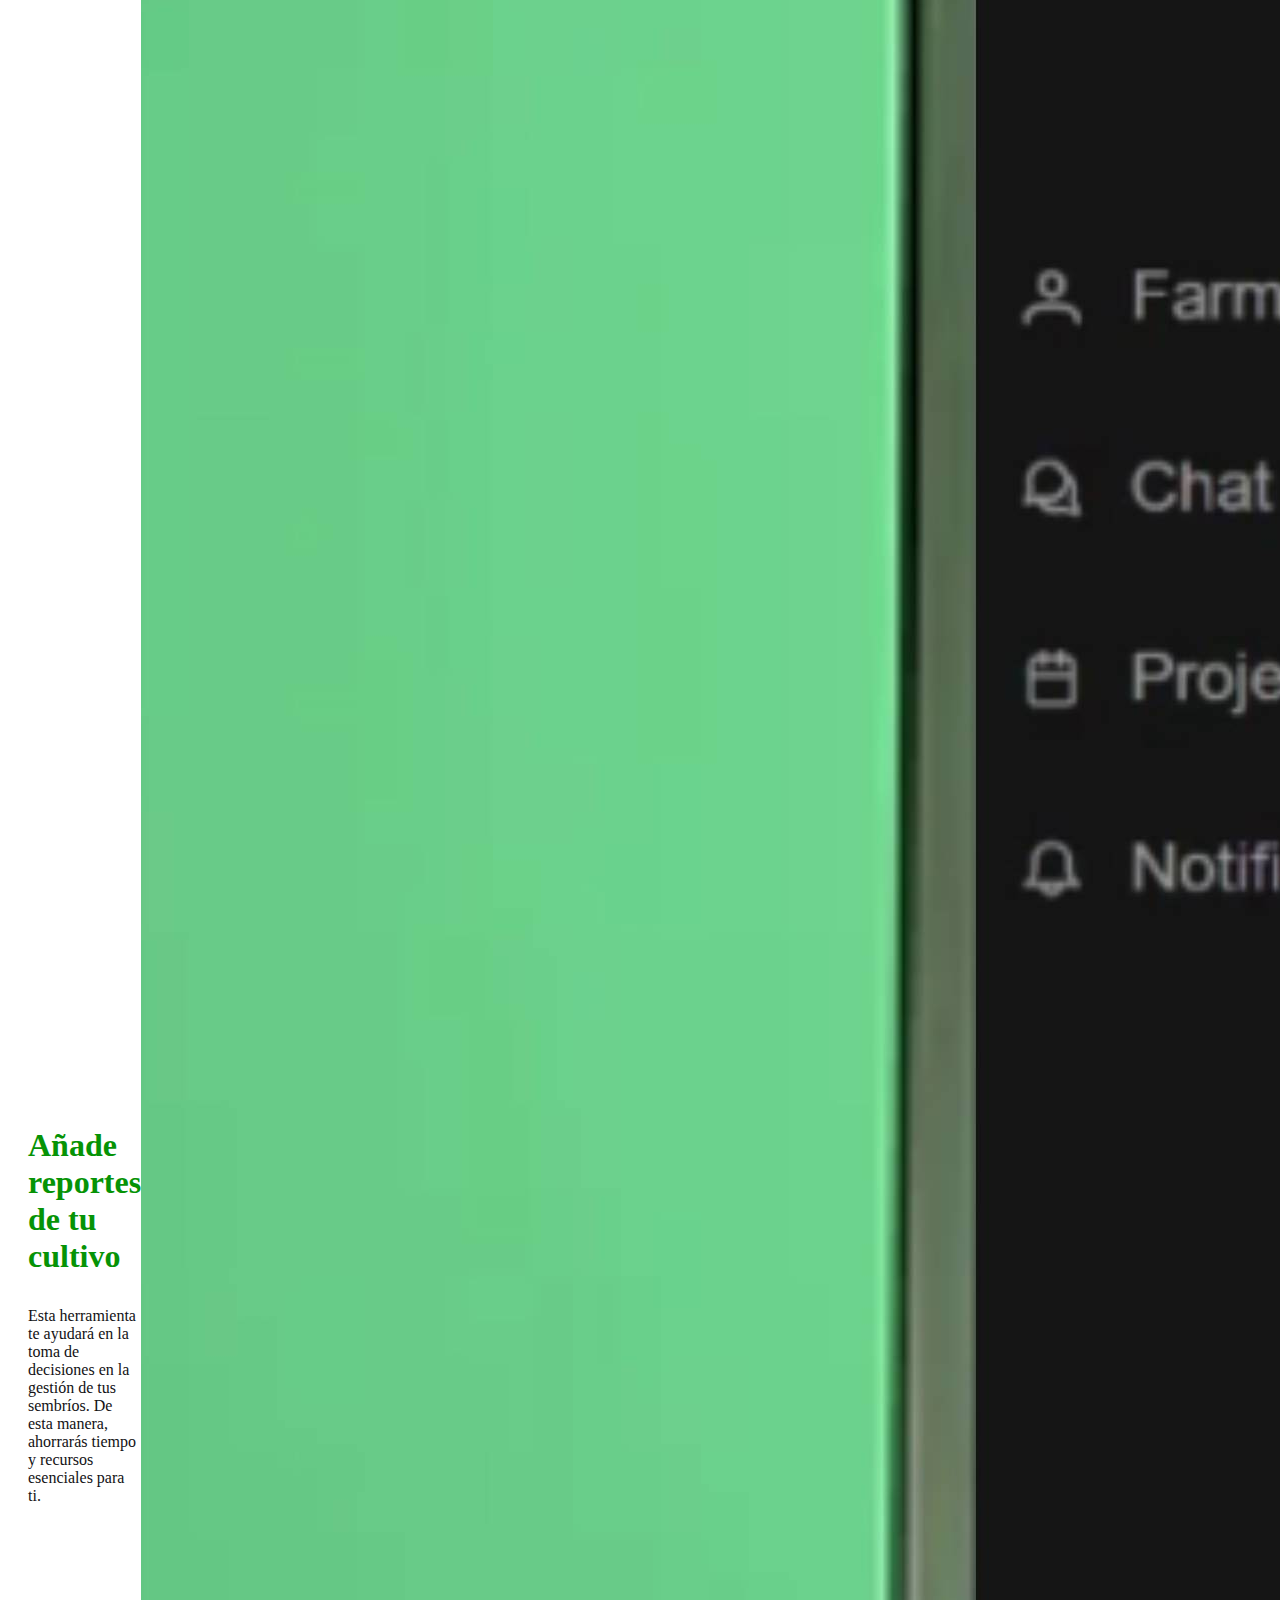
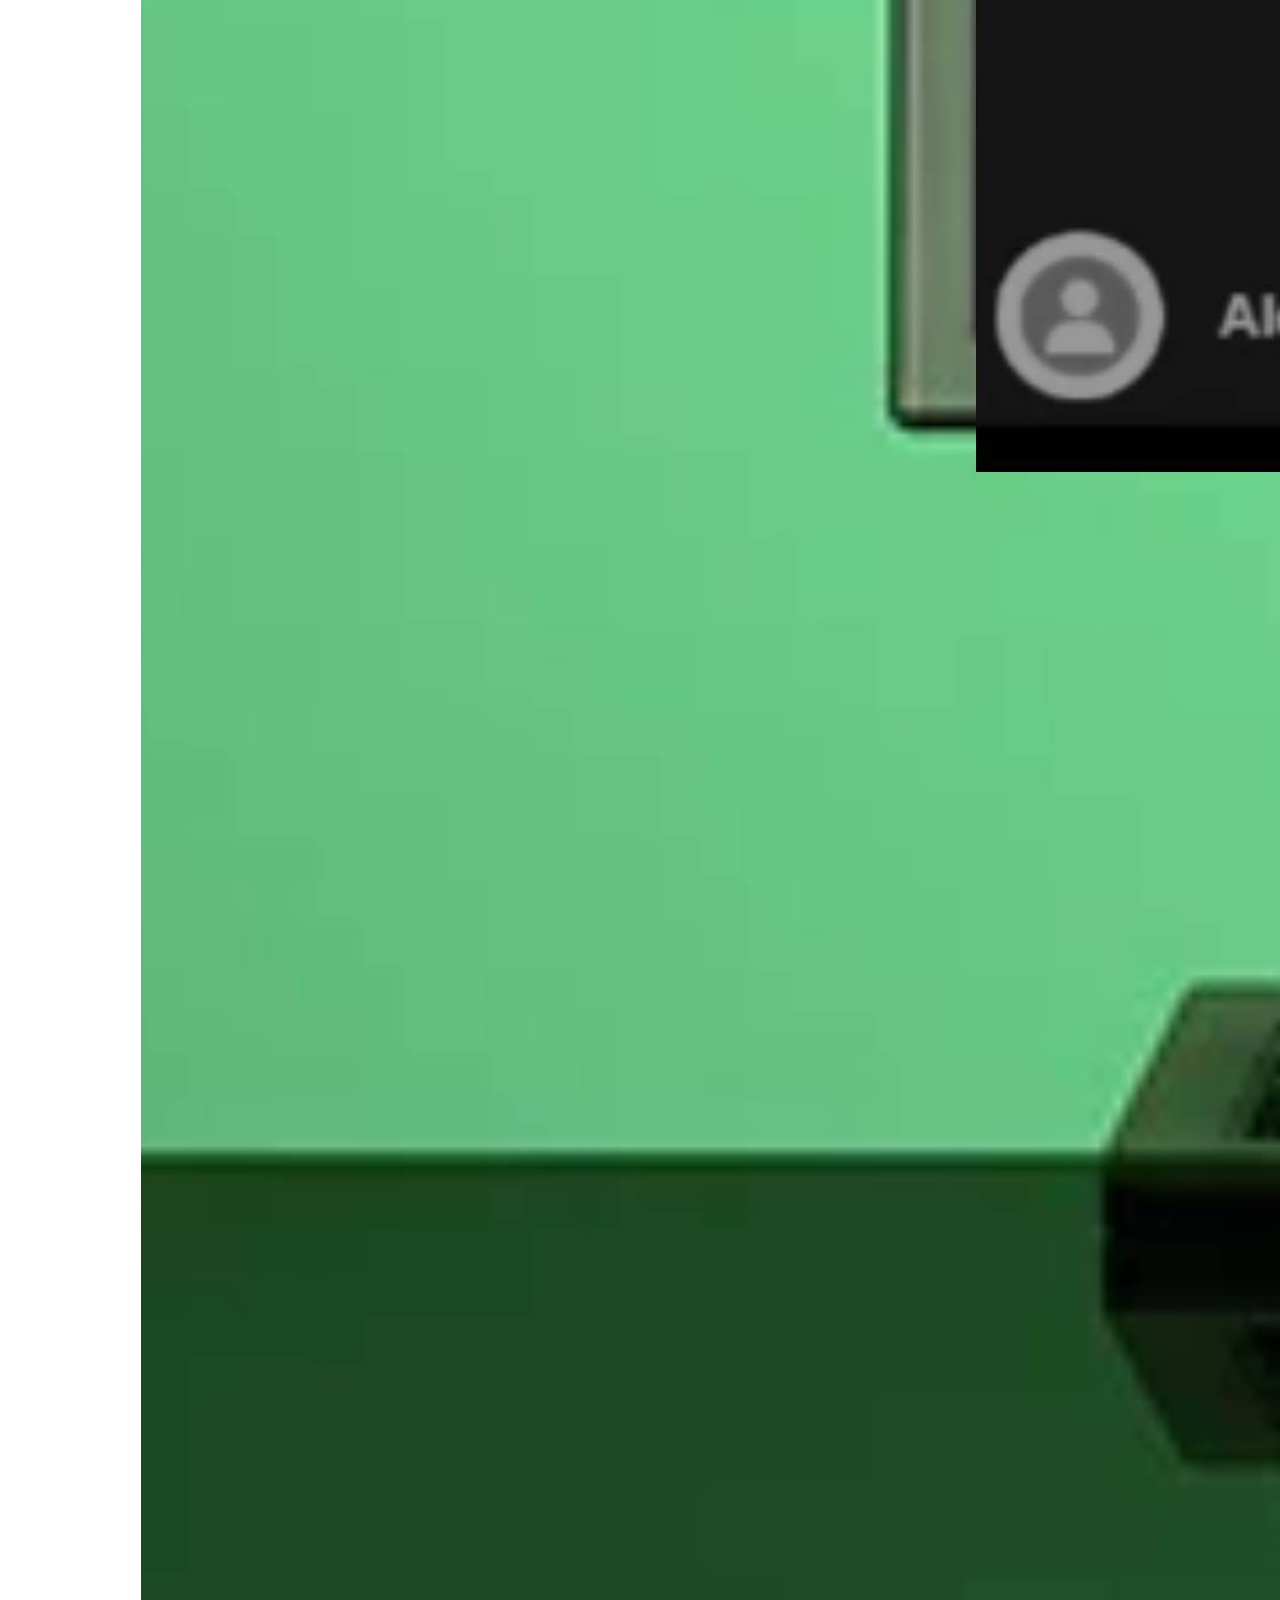
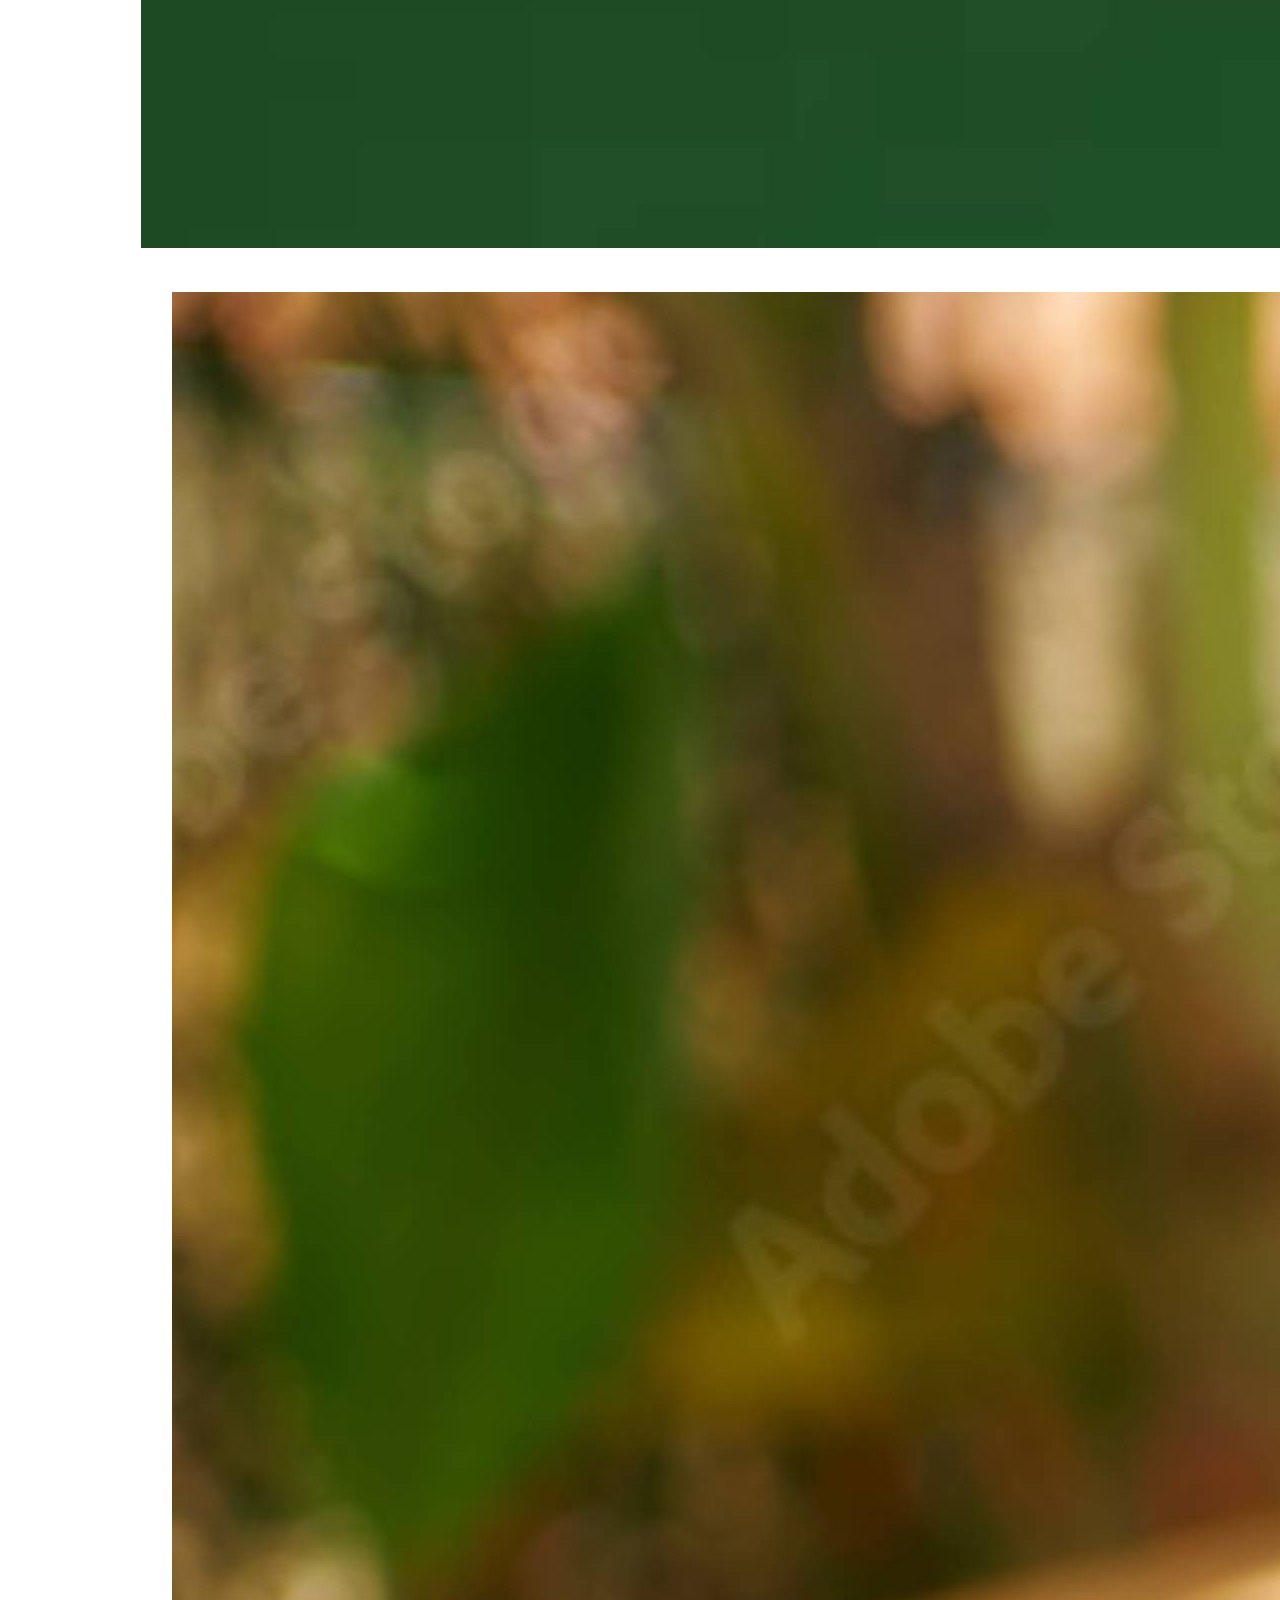
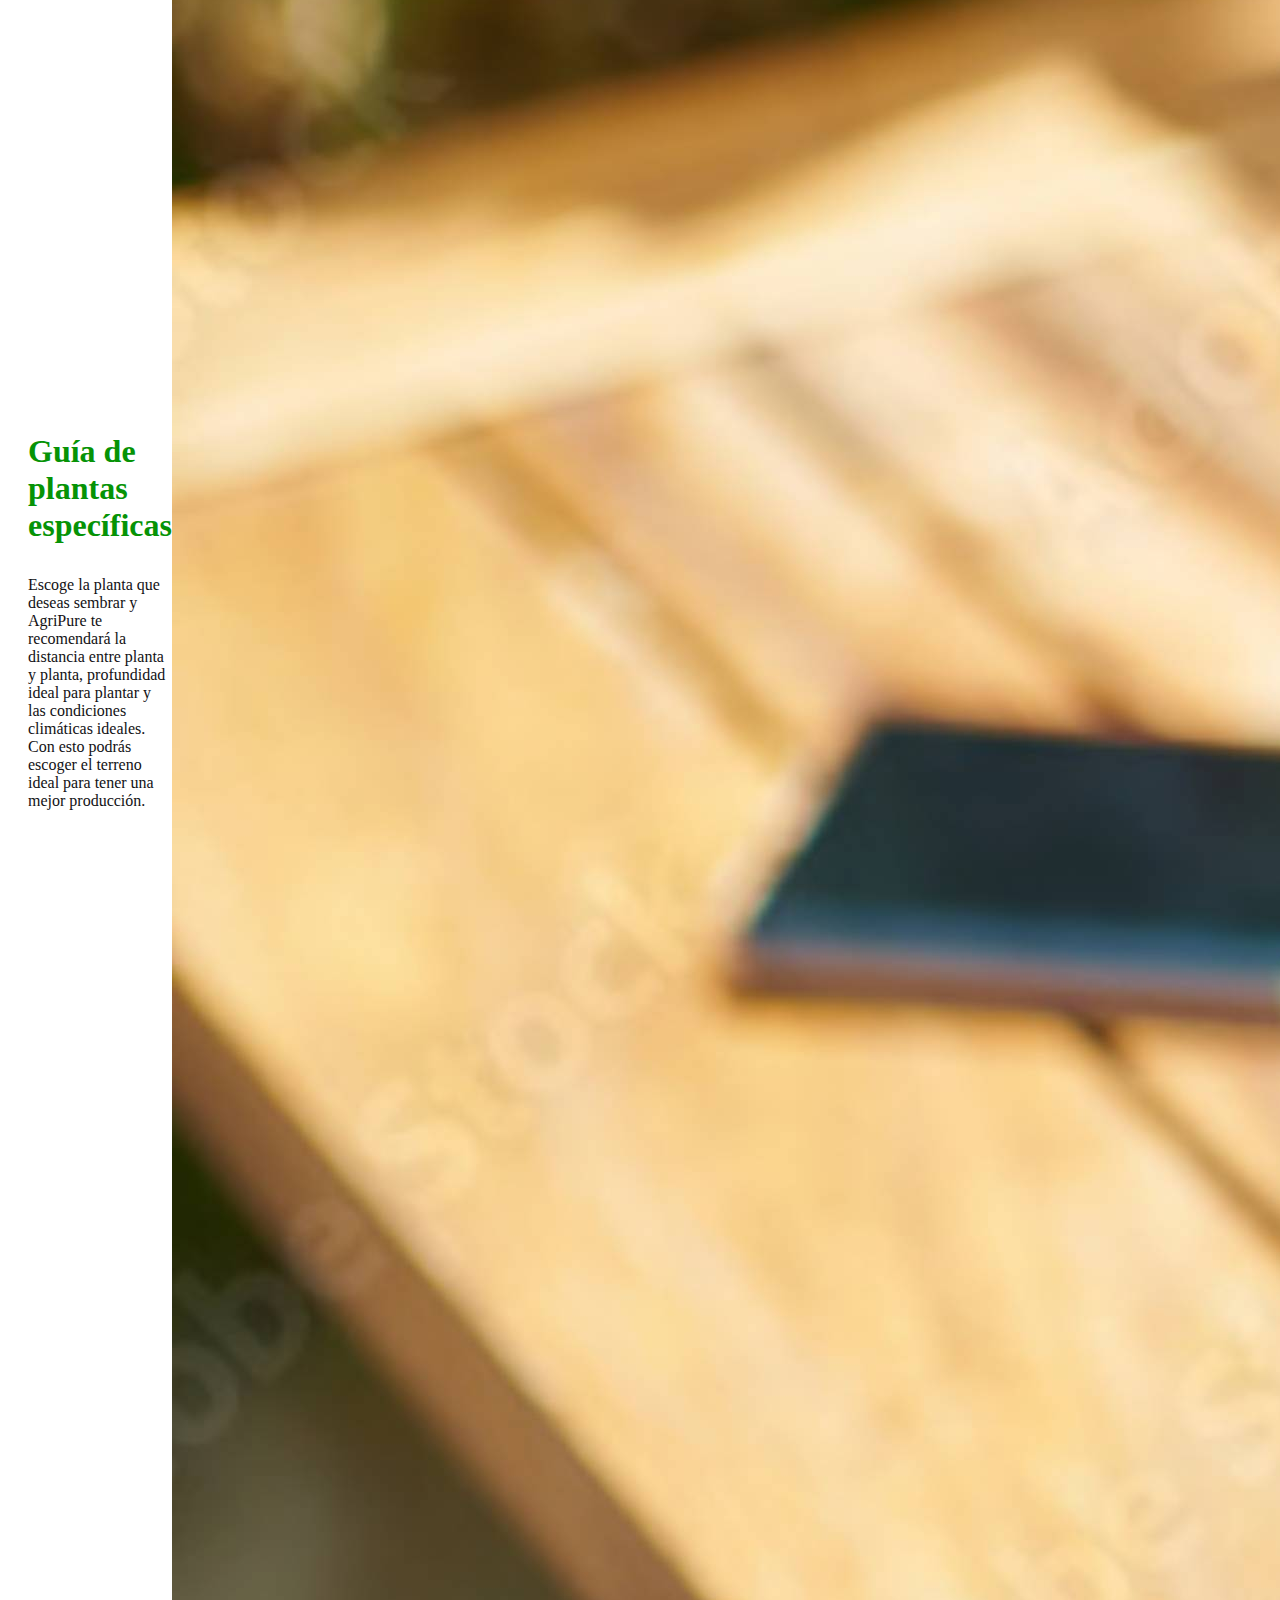
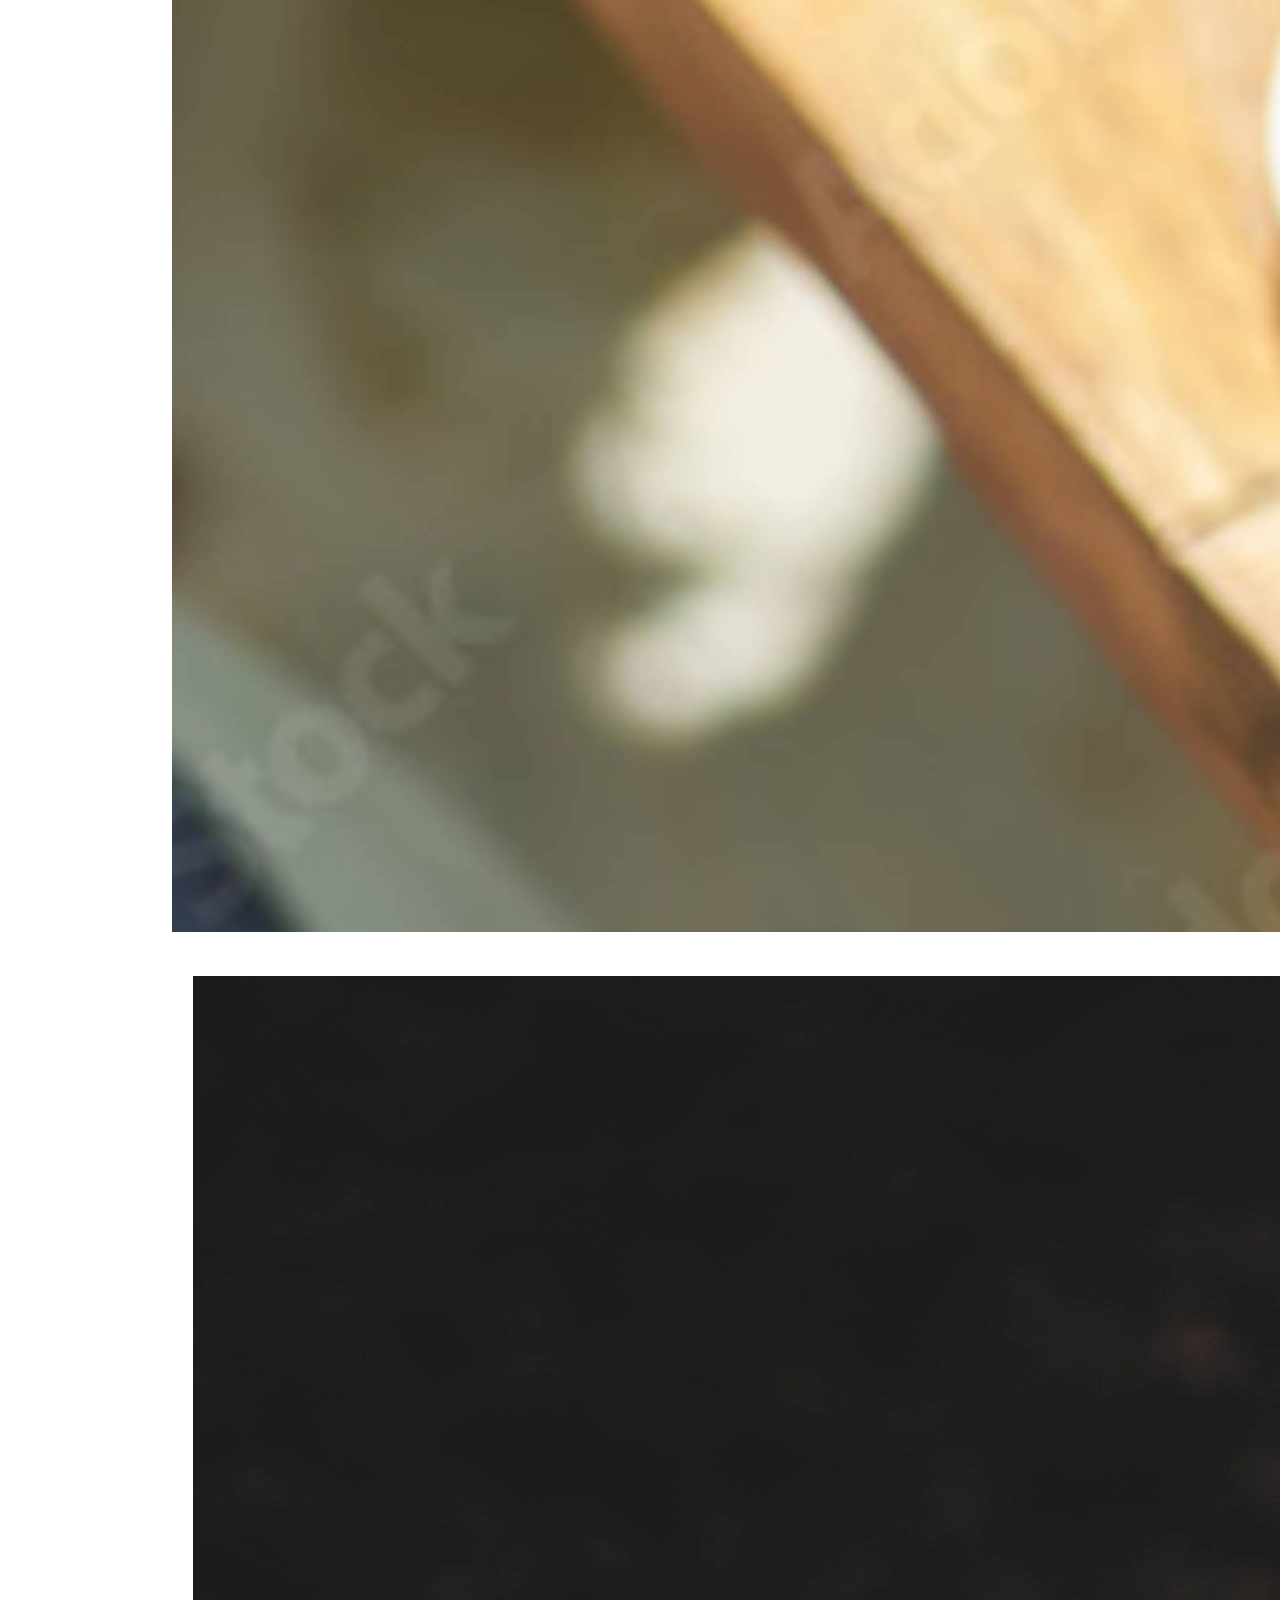
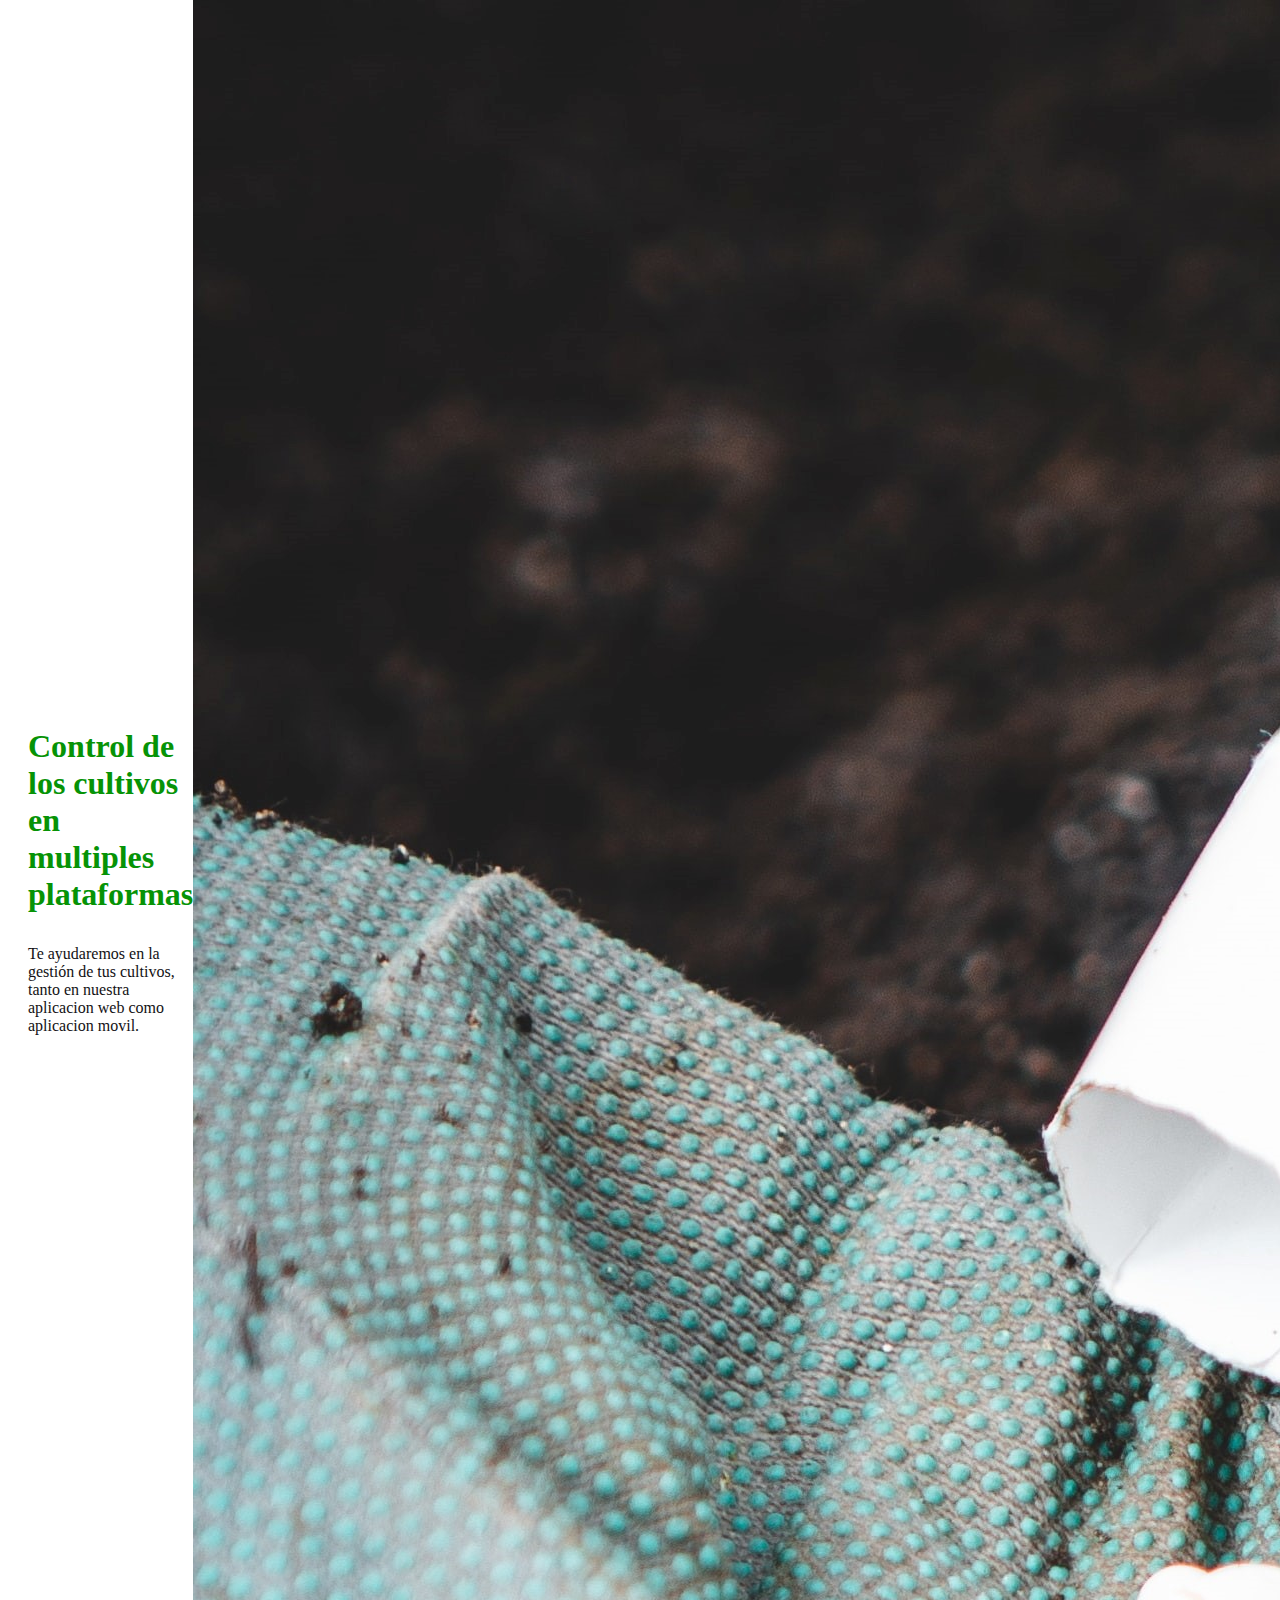
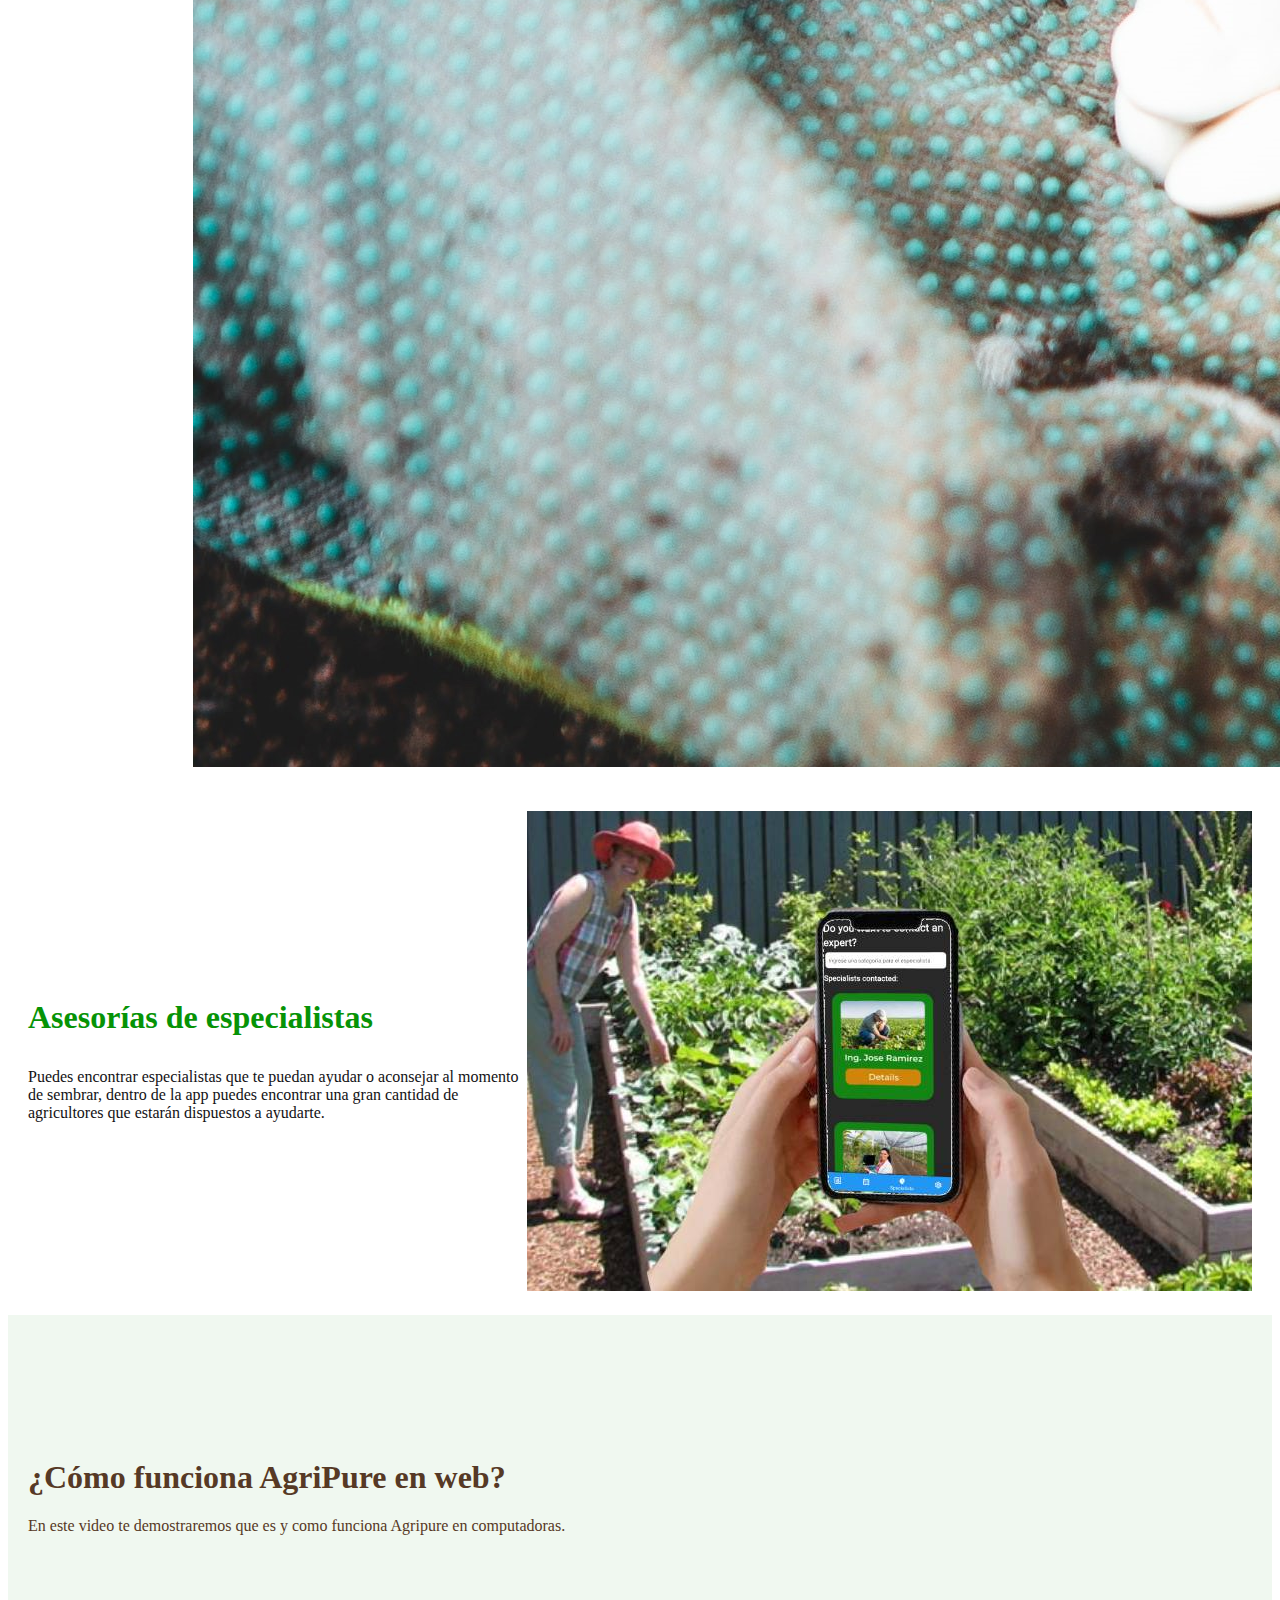
<file: index_es.html>
<!DOCTYPE html>
<html lang="es">
<head>
    <meta charset="UTF-8">
    <meta http-equiv="X-UA-Compatible" content="IE=edge">
    <meta name="viewport" content="width=device-width, initial-scale=1.0">
    <title>AgriPure</title>
    <!-- bootstrap -->
    <link href="https://cdn.jsdelivr.net/npm/bootstrap@5.2.0-beta1/dist/css/bootstrap.min.css" rel="stylesheet"
        integrity="sha384-0evHe/X+R7YkIZDRvuzKMRqM+OrBnVFBL6DOitfPri4tjfHxaWutUpFmBp4vmVor" crossorigin="anonymous">
    <link href="styles.css" rel="stylesheet">
    <link rel="stylesheet" href="https://cdnjs.cloudflare.com/ajax/libs/font-awesome/6.0.0-beta3/css/all.min.css" integrity="sha512-h7c0pHdK5+Ngdkra0lswQKKeu9RVR+WMgzKbhKdz4CwXTHwGX1/5p84xQQ/6eV1MR8lZ3DvYhwTzJtjxl0b01Q==" crossorigin="anonymous" referrerpolicy="no-referrer" />
</head>
<body>
    <main>
        <section class="text-left position-relative section-1" id="hero">
            <div class="section-1-content">
                <div class="container-fluid section-1-title">
                    <div class="row align-items-center">
                      <a class="navbar-brand navbar-titles px-5">AgriPure</a>
                    </div>
                    <ul class="nav">
                        <li class="nav-item">
                          <a class="nav-link text-app" href="./index.html">EN</a>
                        </li>
                      </ul>
                  </div>
                  
                <h1 class="font-titles">Mejora tu producción con AgriPure</h1>
                <p class="paragraph-hero">AgriPure es una nueva tecnología encargada de analizar las condiciones de su terreno agrícola, clima y plantas.</p>
                <img src="./assets/images/google.jpg" class="img-google" alt="">
                <a class="btn me-2 btn-me" type="button" href="https://agripure.netlify.app/">Conoce Mas</a>
            </div>
        </section>

        <section id="features" style="padding: 20px;">
            <div class="container">
                <div class="row">
                    <div class="col-lg-12 text-center">
                        <h4 class="mini-subtitle" style="color: #2e7d32; font-size: 2.4rem;">Tecnología avanzada y fácil de usar</h4>
                    </div>
                </div>
            </div>
        </section>

        <section style="padding: 20px;">
            <div class="container">
                <div class="row align-items-center">
                    <div class="col-lg-6">
                        <h3 class="third-titles">Índice de vegetación</h3>
                        <p class="lead">El índice de vegetación te ayudará a ver la evolución de tus campos de cultivo durante su plantación. 
                            Se trata de un parámetro calculado a partir de los valores de reflectancia en diferentes longitudes de onda, para mejorar la discriminación entre el suelo y la vegetación.</p>
                    </div>
                    <div class="col-lg-6">
                        <img src="assets/images/feature-1.jpg" class="d-block mx-lg-auto img-fluid rounded-3" alt="plantas creciendo en macetas" loading="lazy">
                    </div>
                </div>
            </div>
        </section>

        <section style="padding: 20px;">
            <div class="container">
                <div class="row align-items-center">
                    <div class="col-lg-6 order-lg-last">
                        <h3 class="third-titles">Añade reportes de tu cultivo</h3>
                        <p class="lead">Esta herramienta te ayudará en la toma de decisiones en la gestión de tus sembríos. De esta manera, ahorrarás tiempo y recursos esenciales para ti.</p>
                    </div>
                    <div class="col-lg-6 order-lg-first">
                        <img src="assets/images/feature-2.jpg" class="d-block mx-lg-auto img-fluid rounded-3" alt="plantas creciendo en macetas" loading="lazy">
                    </div>
                </div>
            </div>
        </section>

        <section style="padding: 20px;">
            <div class="container">
                <div class="row align-items-center">
                    <div class="col-lg-6">
                        <h3 class="third-titles">Guía de plantas específicas</h3>
                        <p class="lead">Escoge la planta que deseas sembrar y AgriPure te recomendará la distancia entre planta y planta, profundidad ideal para plantar y las condiciones climáticas ideales. Con esto podrás escoger el terreno ideal para tener una mejor producción.</p>
                    </div>
                    <div class="col-lg-6">
                        <img src="assets/images/feature-3.jpg" class="d-block mx-lg-auto img-fluid rounded-3" alt="plantas creciendo en macetas" loading="lazy">
                    </div>
                </div>
            </div>
        </section>

        <section style="padding: 20px;">
            <div class="container">
                <div class="row align-items-center">
                    <div class="col-lg-6 order-lg-last">
                        <h3 class="third-titles">Control de los cultivos en multiples plataformas</h3>
                        <p class="lead">Te ayudaremos en la gestión de tus cultivos, tanto en nuestra aplicacion web como aplicacion movil.</p>
                    </div>
                    <div class="col-lg-6 order-lg-first">
                        <img src="assets/images/feature-4.jpg" class="d-block mx-lg-auto img-fluid rounded-3" alt="plantas creciendo en macetas" loading="lazy">
                    </div>
                </div>
            </div>
        </section>

        <section style="padding: 20px;">
            <div class="container">
                <div class="row align-items-center">
                    <div class="col-lg-6">
                        <h3 class="third-titles">Asesorías de especialistas</h3>
                        <p class="lead">Puedes encontrar especialistas que te puedan ayudar o aconsejar al momento de sembrar, dentro de la app puedes encontrar una gran cantidad de agricultores que estarán dispuestos a ayudarte.</p>
                    </div>
                    <div class="col-lg-6">
                        <img src="assets/images/feature-5.jpg" class="d-block mx-lg-auto img-fluid rounded-3" alt="plantas creciendo en macetas" loading="lazy">
                    </div>
                </div>
            </div>
        </section>

        <section id="function" style="background-color: #f0f8f0; padding: 20px;">
            <div class="container">
                <div class="row align-items-center">
                    <div class="col-lg-6 order-lg-last">
                        <h1 class="display-10 lh-1 mb-3 text-center second-titles">¿Cómo funciona AgriPure en web?</h1>
                        <p class="display-10 lh-1 mb-3 text-center second-titles">En este video te demostraremos que es y como funciona Agripure en computadoras.</p>
                    </div>
                    <div class="col-lg-6 order-lg-first">
                        <div class="video-container">
                            <iframe width="560" height="315" src="https://www.youtube.com/embed/gwugI36dwsg" title="YouTube video player" frameborder="0" allow="accelerometer; autoplay; clipboard-write; encrypted-media; gyroscope; picture-in-picture; web-share" allowfullscreen></iframe>
                        </div>
                    </div>
                </div>
            </div>
        </section>

        <section style="background-color: #f0f8f0; padding: 20px;">
            <div class="container">
                <div class="row">
                    <div class="col-lg-6">
                        <h1 class="display-10 lh-1 mb-3 text-center second-titles">¿Cómo funciona AgriPure en moviles?</h1>
                        <p class="display-10 lh-1 mb-3 text-center second-titles">En este video te demostraremos que es y como funciona Agripure en dispositivos moviles.</p>
                    </div>
                    <div class="col-lg-6">
                        <div class="video-container">
                            <iframe width="560" height="315" src="https://www.youtube.com/embed/6iTq420tQEU" title="YouTube video player" frameborder="0" allow="accelerometer; autoplay; clipboard-write; encrypted-media; gyroscope; picture-in-picture; web-share" allowfullscreen></iframe>                        </div>
                    </div>
                </div>
            </div>
        </section>

        <section id="about-us" style="padding: 20px; background-color: #fafafa;">
            <div class="container">
                <div class="row align-items-center">
                    <div class="col-lg-6">
                        <h2 class="section-title">Sobre Nosotros</h2>
                        <p class="section-text">
                            DevIOT es un equipo de personas apasionadas dedicadas a revolucionar la agricultura a través de tecnología innovadora. Con años de experiencia en agricultura y tecnología, nuestro objetivo es capacitar a los agricultores para optimizar su producción y tomar decisiones informadas.
                        </p>
                        <p class="section-text">
                            Nuestra misión es brindar soluciones de vanguardia que analizan las condiciones del suelo, los datos climáticos y la salud de las plantas, ayudándolo a lograr mejores rendimientos y prácticas agrícolas sostenibles.
                        </p>
                    </div>
                    <div class="col-lg-6">
                        <img src="assets/images/integrantes.jpg" class="img-fluid" alt="Our Team" loading="lazy">
                    </div>
                </div>
            </div>
        </section>


        <section style="background-color: #f0f8f0; padding: 20px;">
            <div class="container">
                <div class="row">
                    <div class="col-lg-6">
                        <h1 class="display-10 lh-1 mb-3 text-center second-titles">Video del Equipo</h1>
                        <p class="display-10 lh-1 mb-3 text-center second-titles">En este video se muestran los integrantes del proyecto, los cuales nos presentarán sus experiencias con el desarrollo de Agripure.</p>
                    </div>
                    <div class="col-lg-6">
                        <div class="video-container">
                            <iframe width="560" height="315" src="https://www.youtube.com/embed/iZFKRjOAKU8?si=97zdBexy3nwIQk78" title="YouTube video player" frameborder="0" allow="accelerometer; autoplay; clipboard-write; encrypted-media; gyroscope; picture-in-picture; web-share" allowfullscreen></iframe>  
                        </div>
                    </div>
                </div>
            </div>
        </section>
        

        <section class="text-left position-relative section-2" id="cultivo">
            <div class="section-2-content">
                <h1 class="font-titles">¿Eres especialista?</h1>
                <p class="paragraph-hero">Ven y gana un dinero extra ofreciendo capacitaciones a los agricultores. ¿Qué esperas?</p>
                <img src="./assets/images/google.jpg" class="img-google" alt="">
            </div>
        </section>

        <section id="formulario" style="padding: 50px;">
            <div class="container">
                <div class="row">
                    <div class="col-lg-6">
                        <h3 class="second-titles text-center">¿Quieres conocer más acerca de AgriPure y sus beneficios?</h3>
                        <p class="lead">
                            Completa el siguiente formulario con tus datos y consultas. Nos pondremos en contacto contigo en las siguientes 24 horas.
                        </p>
                    </div>
                    <div class="col-lg-6">
                        <form>
                            <div class="row">
                                <div class="col-12 col-md-6">
                                    <div class="mb-3">
                                        <input type="email" class="form-control input-email input-long" id="correoInput" placeholder="Dirección de correo electrónico">
                                        <input type="text" class="form-control input-bordes input-long" id="apellidoInput" placeholder="Nombres">
                                        <input type="text" class="form-control input-bordes input-long" id="paternoInput" placeholder="Apellido Paterno">
                                        <input type="text" class="form-control input-bordes input-long" id="maternoInput" placeholder="Apellido Materno">
                                        <input type="text" class="form-control input-numero input-long" id="telefonoInput" placeholder="Número de teléfono (opcional)">
                                    </div>
                                </div>
                            </div>
        
                            <button type="submit" class="btn btn-success btn-lg" href="https://agripure.netlify.app/">Registrarse</button>
                        </form>
                    </div>
                </div>
            </div>
        </section>
        
    </main>
    <footer class="container-fluid footer-main">
        <div class="container-content-footer">
            <ul>
                <li>Facebook</li>
                <li>WhatsApp</li>
                <li>LinkedIn</li>
                <li>Instagram</li>
            </ul>
            <div class="col-md-4 d-flex align-items-center footer-copy">
                <h3>AgriPure</h3>

                <span>© Copyright 2023</span>
            </div>

        </div>
    </footer>
</body>
</html>
</file>
<file: styles.css>
:root {
  --bs-body-font-family: 'Hepta Slab';
  color: #121114;
}

#hero {
  padding: 14rem 1.5rem;
  background-image: linear-gradient(rgba(0, 0, 0, 0.5), rgba(0, 0, 0, 0.5)), url('./assets/images/hero.jpg');
  background-size: cover;
  background-position: center;
}

.font-titles {
  font-family: 'Gill Sans', 'Gill Sans MT', Calibri, 'Trebuchet MS', sans-serif;
  font-size: 350%;
  color: white;
  word-break: break-word;
  word-wrap: break-word;
  overflow-wrap: break-word;
}

.paragraph-hero {
  font-size: large;
  color: white;
  width: 35%;
}

.navbar-nav {
  display: flex;
  justify-content: space-between;
  align-items: center;
}

.nav-item {
  margin-right: 20px;
}

.nav-link {
  color: white !important; /* Cambiar el color del texto a blanco */
}

.navbar-titles {
  font-family: 'Lucida Sans', 'Lucida Sans Regular', 'Lucida Grande', 'Lucida Sans Unicode', Geneva, Verdana, sans-serif;
  color: white;
}

.second-titles {
  color: rgb(86, 57, 37);
}

.third-titles {
  font-size: 200%;
  color: rgb(6, 147, 6);
}

#cultivo {
  padding: 5rem 1.5rem;
  background-image: url('./assets/images/feature-6.jpg');
  background-size: cover;
  background-position: center;
  height: 540px;
}

/* Estilos de la sección 1 */

.section-1 {
  position: relative;
}

.section-1-content {
  margin-left: 40px;
  margin-bottom: auto;
  max-width: 560px;
}

.section-1-content p {
  width: 350px;
}

.section-1-title {
  top: 0;
  left: 0;
  height: 54px;
  background-color: black;
  opacity: 0.5;
  position: absolute;
  display: flex;
  font-weight: bold;
  align-items: center;
}

.section-1-title a {
  margin-left: 80px;
  font-size: 36px;
}

.img-google {
  width: 120px;
  height: 39.68px;
  margin-right: 10px;
}

.btn-me {
  border: 2px solid white;
  color: white;
  font-weight: bold;
}

.section-2-content {
  margin-left: 230px;
  text-align: left;
  align-items: flex-start;
  justify-content: flex-start;
}

.section-2-content .col-12.col-sm-8.col-lg-6.mt-1 {
  order: 1;
}

.input-email,
.input-bordes {
  width: 200%;
}
.input-numero {
  border-radius: 0;
}

.footer-main {
  height: 290px;
  display: flex;
  align-items: center;
  background-color: #1E1E1E;
  color: white;
}

.container-content-footer {
  display: flex;
  width: 100%;
  justify-content: space-between;
}

.container-content-footer ul li {
  margin-top: 15px;
  list-style: none;
}

.footer-copy {
  display: flex;
  flex-direction: column;
  justify-content: center;
}

.clearfix::after {
  content: "";
  display: table;
  clear: both;
}

@media (max-width: 576px) {

  .col-12.col-sm-8.col-lg-6.mt-1 {
    order: 2;
  }

  .col-12.col-sm-8.col-lg-6.mt-1 h3.second-titles {
    text-align: center;
  }

  .col-12.col-sm-8.col-lg-6.mt-1 p.lead {
    text-align: center;
  }

  .col-12.col-sm-8.col-lg-6.mt-1 .mb-3 {
    text-align: center;
  }

  .input-long {
    width: 100%;
  }

  .product {
    text-align: center;
    font-family: 'Gill Sans', 'Gill Sans MT', Calibri, 'Trebuchet MS', sans-serif;
    font-size: 110%;
    word-break: break-word;
    word-wrap: break-word;
    overflow-wrap: break-word;
  }
}



@media (max-width: 782px) and (min-width: 500px) {
  .input-long {
      width: 100%;
      max-width: 100%;
  }
}

@media only screen and (max-width: 768px) {
  .paragraph-hero {
    width: 100%;
  }

  .section-1-content p {
    width: 100%;
  }

  .section-1-title a {
    margin-left: 20px;
    font-size: 24px;
  }

  .section-2-content {
    margin-left: 0;
    text-align: left;
  }
}

@media (min-width: 992px) {
  .row {
    display: flex;
    align-items: center;
  }

  .col-12.col-md-6.mt-1 {
    order: 1;
  }
}
</file>
